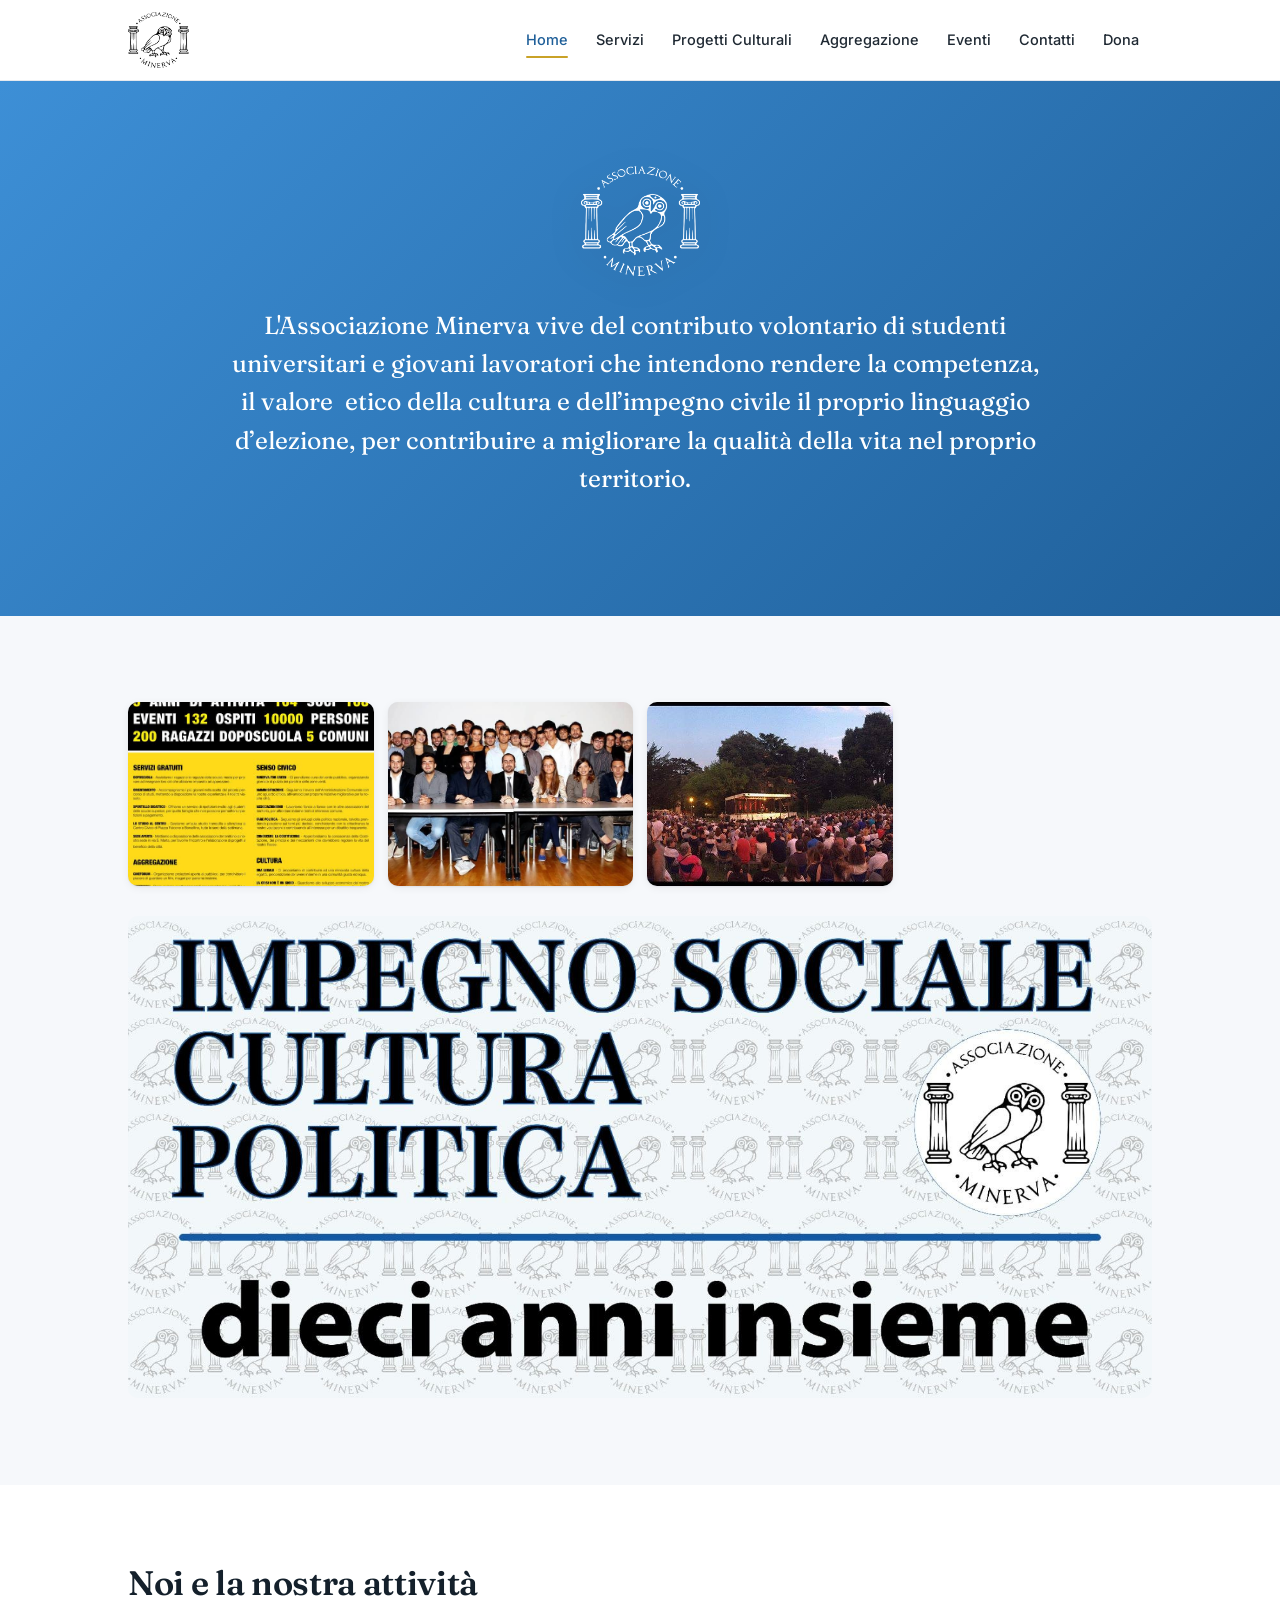
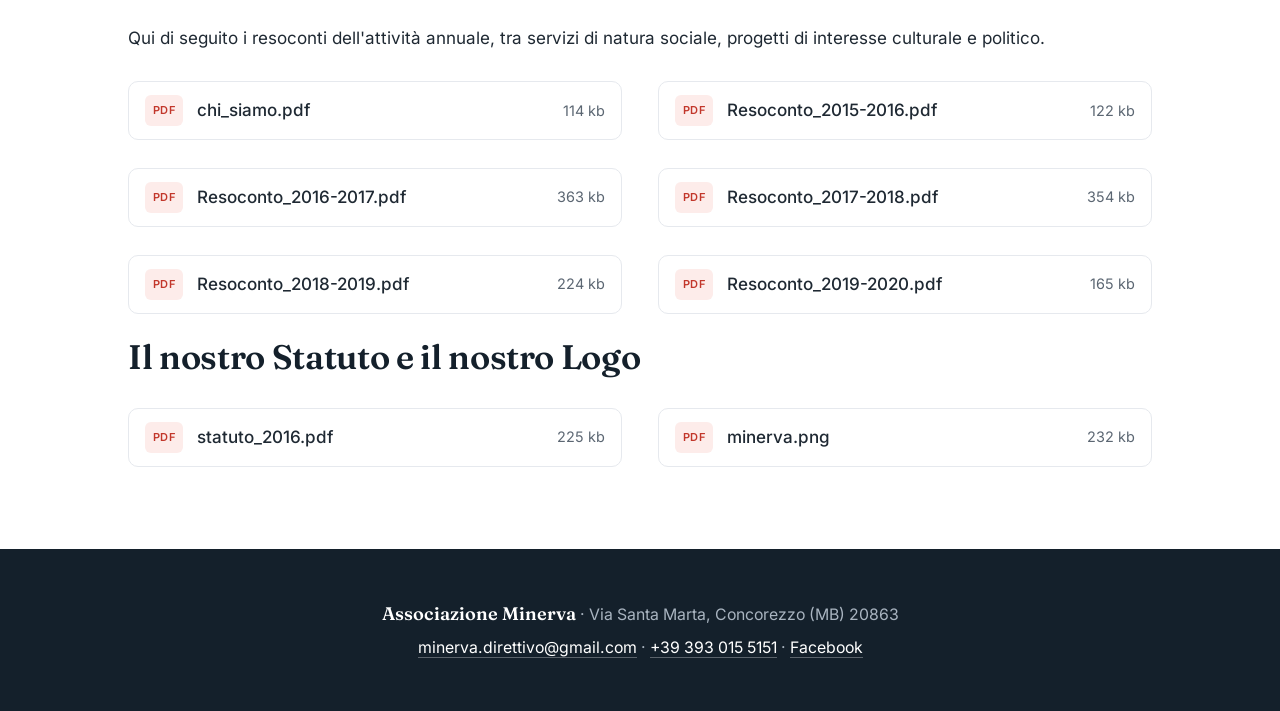
<file: index.html>
<!DOCTYPE html>
<html lang="it">
<head>
<meta charset="utf-8">
<meta name="viewport" content="width=device-width, initial-scale=1">
<title>Associazione Minerva - Home</title>
<meta name="description" content="Associazione Minerva di Concorezzo: servizi gratuiti, progetti culturali, eventi e aggregazione.">
<link rel="icon" href="assets/img/minerva.png">
<link rel="stylesheet" href="assets/style.css">
</head>
<body class="home">
<header class="site-header">
  <div class="container header-inner">
    <a class="logo" href="index.html"><img src="assets/img/minerva.png" alt="Associazione Minerva"></a>
    <button class="burger" aria-label="Apri il menu" onclick="document.body.classList.toggle('nav-open')"><span></span><span></span><span></span></button>
    <nav><ul><li><a href="index.html" class="active">Home</a></li><li><a href="servizi.html">Servizi</a></li><li><a href="progetti-culturali.html">Progetti Culturali</a></li><li><a href="aggregazione.html">Aggregazione</a></li><li><a href="eventi.html">Eventi</a></li><li><a href="contatti.html">Contatti</a></li><li><a href="dona.html">Dona</a></li></ul></nav>
  </div>
</header>
<main>
<section class="section dark banner" style="background:#50a1e0"><div class="container"><figure class="image" style="text-align:center"><a href="assets/img/minervabianco.png" class="gimg" data-caption=""><img src="assets/img/minervabianco.png" alt="Foto" loading="lazy" style="max-width:119px"></a></figure><div class="cols"><div class="col col-empty" style="flex:1.61"></div><div class="col" style="flex:95.75"><p style="text-align:center">L'Associazione Minerva vive del contributo volontario di studenti universitari e giovani lavoratori che intendono rendere la competenza, il valore  etico della cultura e dell’impegno civile il proprio linguaggio d’elezione, per contribuire a migliorare la qualità della vita nel proprio territorio.</p></div><div class="col col-empty" style="flex:2.64"></div></div></div></section>
<section class="section"><div class="container"><div class="gallery"><a href="assets/img/minervavetro.jpg" class="gimg" data-caption="Una locandina diffusa per il nostro quinto anno di attività."><img src="assets/img/minervavetro.jpg" alt="Una locandina diffusa per il nostro quinto anno di attività." loading="lazy"></a><a href="assets/img/22449588-854975011331695-2634175052447425753-n.jpg" class="gimg" data-caption="I soci fondatori. Era il 2013. Molti tra loro sono ancora soci, qualcuno ha preso strade diverse. Molti altri giovani si sono uniti al gruppo. Eppure è sempre bello ricordare da dove si è partiti."><img src="assets/img/22449588-854975011331695-2634175052447425753-n.jpg" alt="I soci fondatori. Era il 2013. Molti tra loro sono ancora soci, qualcuno ha preso strade diverse. Molti altri giovani si sono uniti al gruppo. Eppure è sempre bello ricordare da dove si è partiti." loading="lazy"></a><a href="assets/img/13726561-622487887913743-5561558943940911714-n.jpg" class="gimg" data-caption="In migliaia ad una delle serate promosse dall&#x27;Associazione, per parlare di Costituzione. Coinvolgere i cittadini è il primo passo per costruire una comunità più coesa e solidale. "><img src="assets/img/13726561-622487887913743-5561558943940911714-n.jpg" alt="In migliaia ad una delle serate promosse dall&#x27;Associazione, per parlare di Costituzione. Coinvolgere i cittadini è il primo passo per costruire una comunità più coesa e solidale. " loading="lazy"></a></div><figure class="image" style="text-align:left"><a href="assets/img/dieci.jpeg" class="gimg" data-caption=""><img src="assets/img/dieci.jpeg" alt="Foto" loading="lazy"></a></figure></div></section><section class="section"><div class="container"><h2 style="text-align:left">Noi e la nostra attività</h2><p>Qui di seguito i resoconti dell'attività annuale, tra servizi di natura sociale, progetti di interesse culturale e politico.</p><div class="cols"><div class="col" style="flex:50.00"><a class="file" href="assets/docs/chi_siamo.pdf" target="_blank" rel="noopener"><span class="ico">PDF</span><span class="fname">chi_siamo.pdf</span><span class="size">114 kb</span></a></div><div class="col" style="flex:50.00"><a class="file" href="assets/docs/ass.ne_minerva_-_resoconto_2015-2016.pdf" target="_blank" rel="noopener"><span class="ico">PDF</span><span class="fname">Resoconto_2015-2016.pdf</span><span class="size">122 kb</span></a></div></div><div class="cols"><div class="col" style="flex:50.00"><a class="file" href="assets/docs/ass.ne_minerva_-_resoconto_2016-2017.pdf" target="_blank" rel="noopener"><span class="ico">PDF</span><span class="fname">Resoconto_2016-2017.pdf</span><span class="size">363 kb</span></a></div><div class="col" style="flex:50.00"><a class="file" href="assets/docs/ass.ne_minerva_-_resoconto_2017-2018.pdf" target="_blank" rel="noopener"><span class="ico">PDF</span><span class="fname">Resoconto_2017-2018.pdf</span><span class="size">354 kb</span></a></div></div><div class="cols"><div class="col" style="flex:50.00"><a class="file" href="assets/docs/resoconto_minerva_2018-2019.pdf" target="_blank" rel="noopener"><span class="ico">PDF</span><span class="fname">Resoconto_2018-2019.pdf</span><span class="size">224 kb</span></a></div><div class="col" style="flex:50.00"><a class="file" href="assets/docs/resoconto_minerva_2019-2020.pdf" target="_blank" rel="noopener"><span class="ico">PDF</span><span class="fname">Resoconto_2019-2020.pdf</span><span class="size">165 kb</span></a></div></div><h2>Il nostro Statuto e il nostro Logo</h2><div class="cols"><div class="col" style="flex:50.00"><a class="file" href="assets/docs/statuto_2016.pdf" target="_blank" rel="noopener"><span class="ico">PDF</span><span class="fname">statuto_2016.pdf</span><span class="size">225 kb</span></a></div><div class="col" style="flex:50.00"><a class="file" href="assets/docs/minerva.png" target="_blank" rel="noopener"><span class="ico">PDF</span><span class="fname">minerva.png</span><span class="size">232 kb</span></a></div></div></div></section>
</main>
<footer class="site-footer">
  <div class="container">
    <p><strong>Associazione Minerva</strong> · Via Santa Marta, Concorezzo (MB) 20863</p>
    <p><a href="mailto:minerva.direttivo@gmail.com">minerva.direttivo@gmail.com</a> · <a href="tel:+393930155151">+39 393 015 5151</a> · <a href="https://www.facebook.com/MinervaAssociazione" target="_blank" rel="noopener">Facebook</a></p>
  </div>
</footer>
<div class="lightbox" hidden><button class="lb-close" aria-label="Chiudi">&times;</button><button class="lb-prev" aria-label="Precedente">&#8249;</button><figure><img alt=""><figcaption></figcaption></figure><button class="lb-next" aria-label="Successiva">&#8250;</button></div>
<script src="assets/site.js"></script>
</body>
</html>
</file>
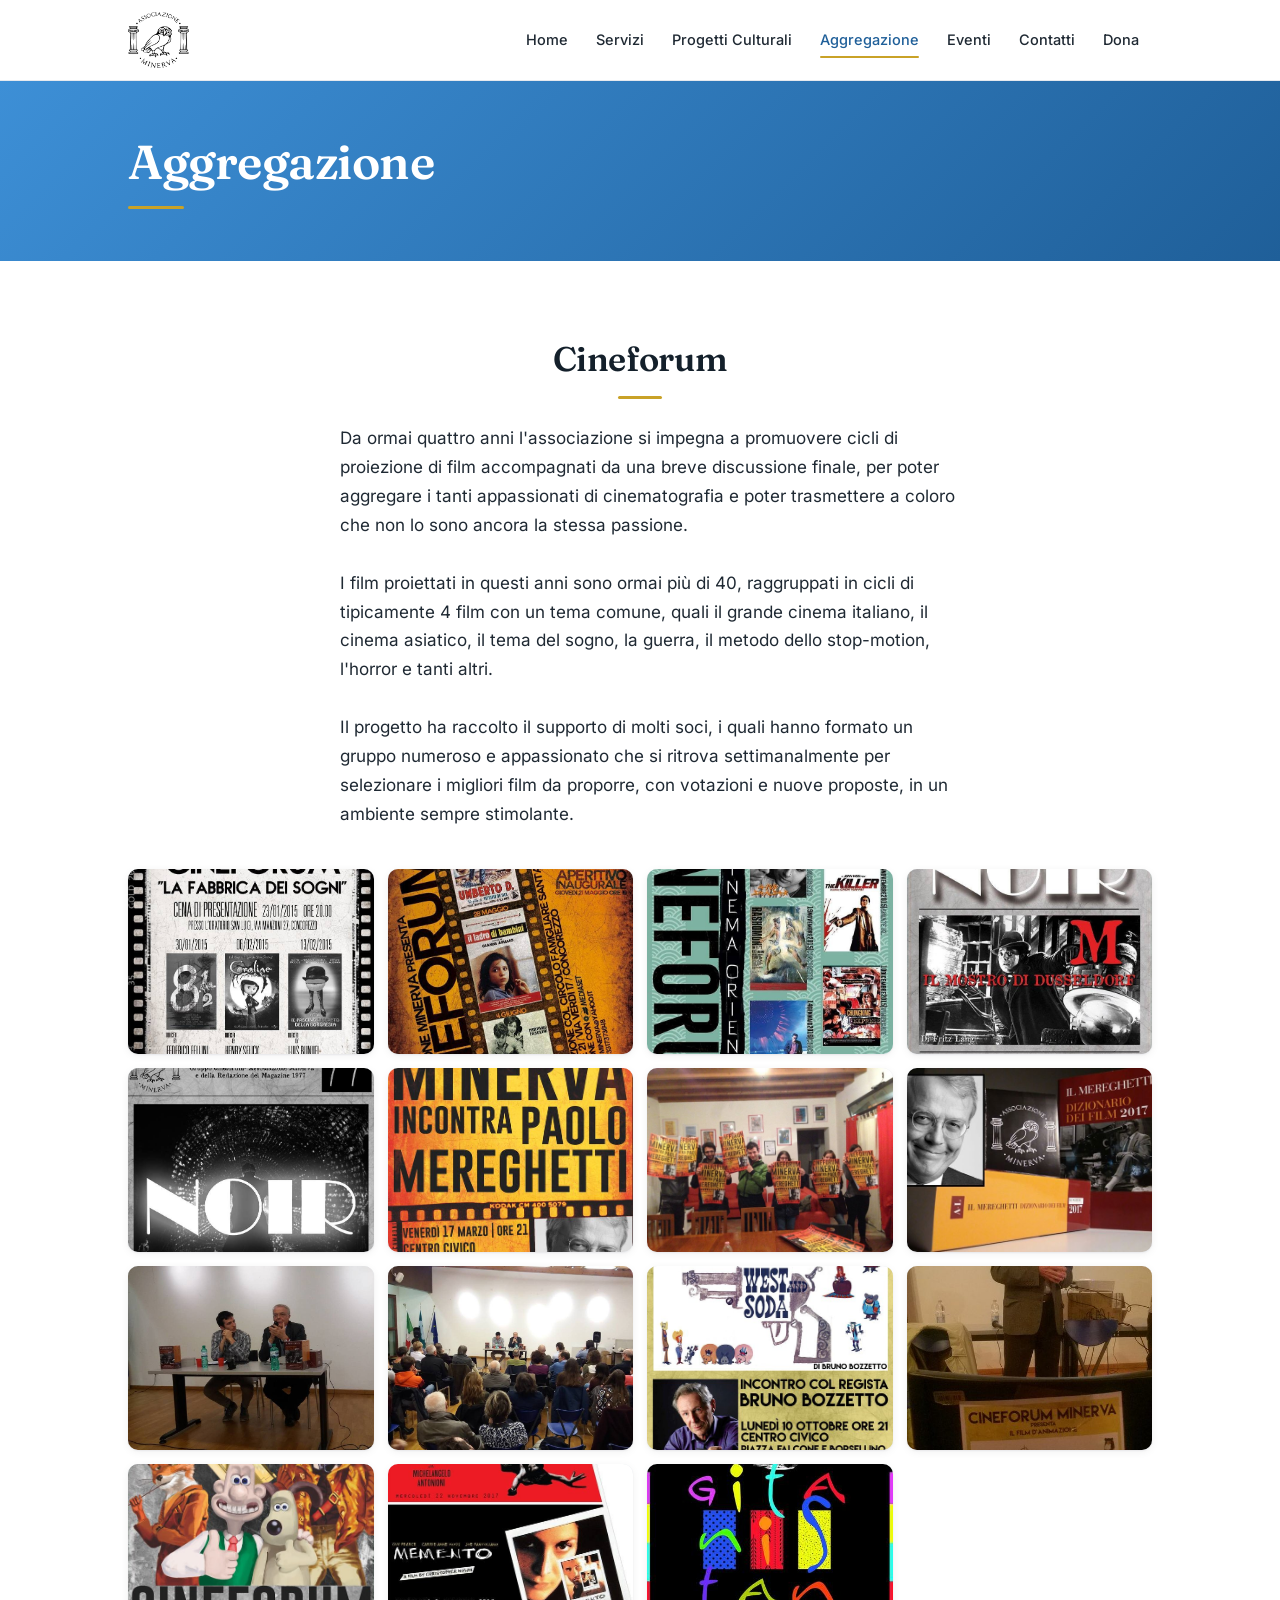
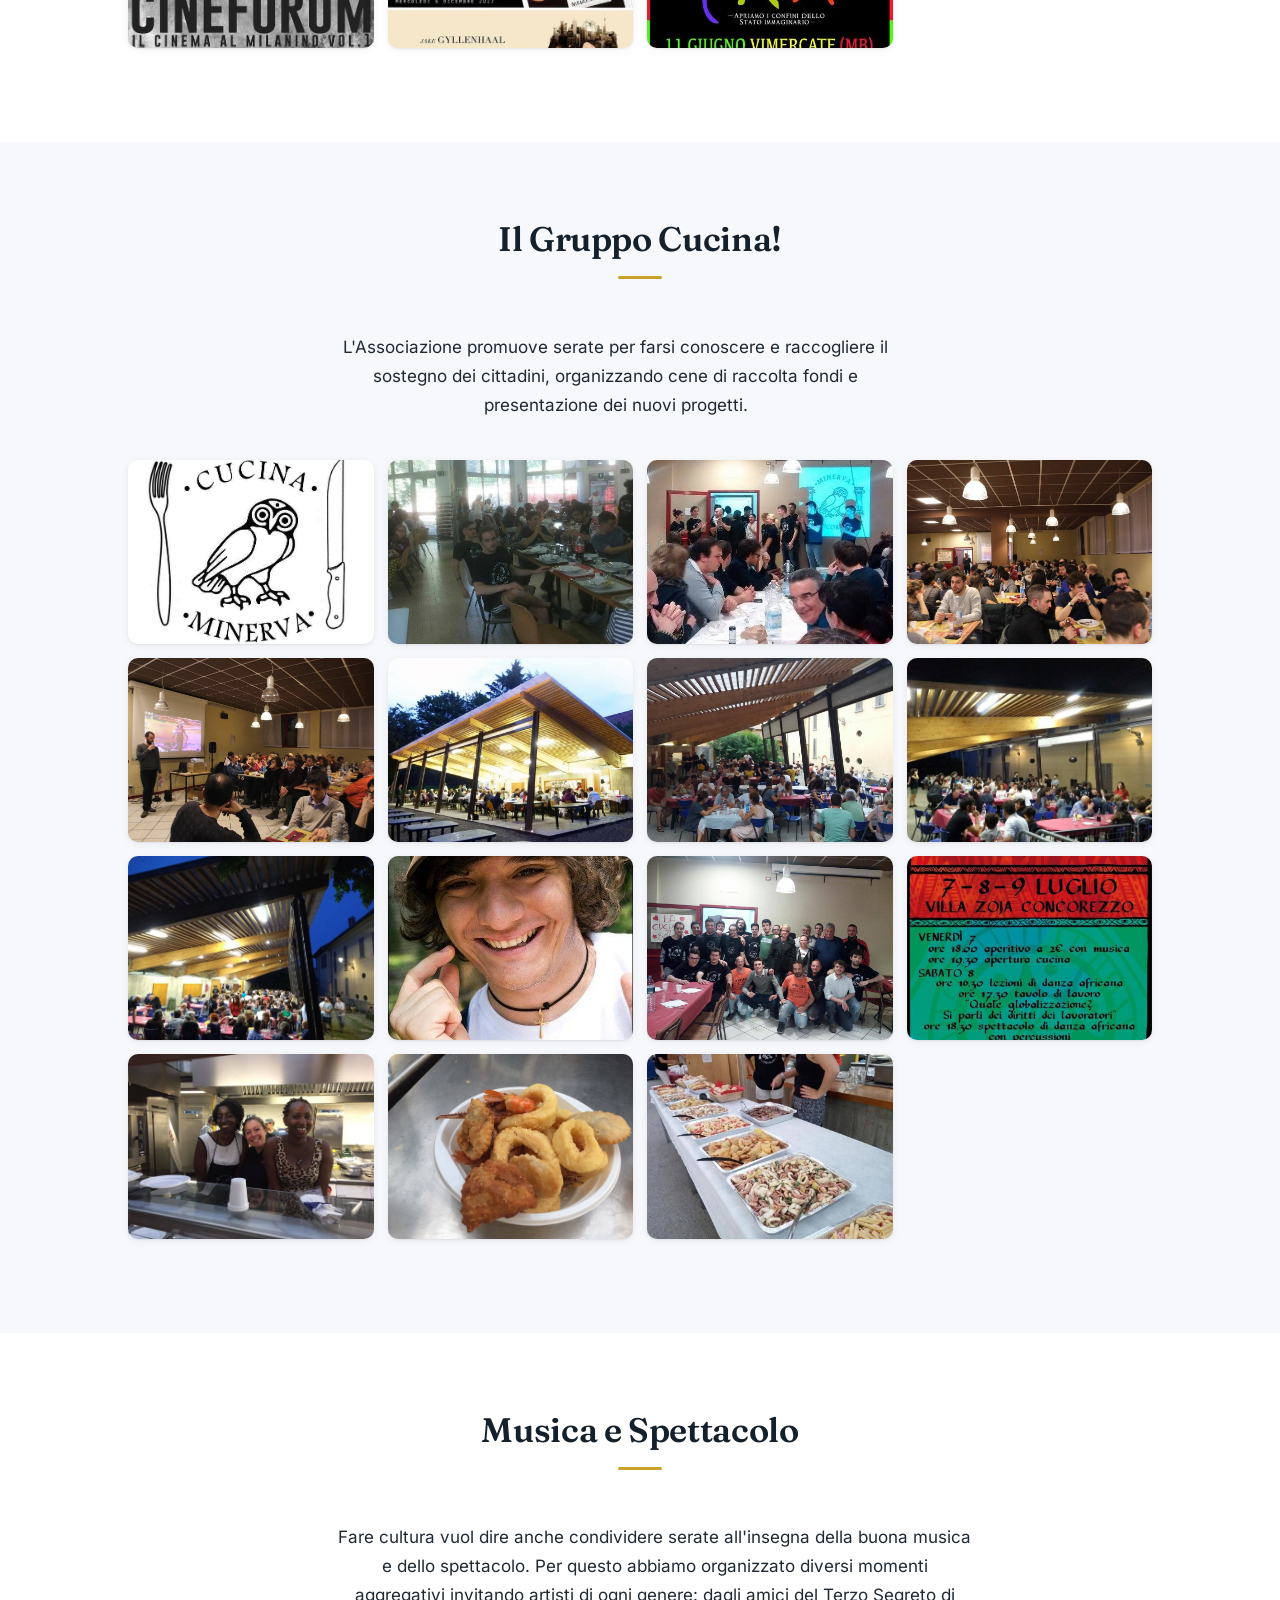
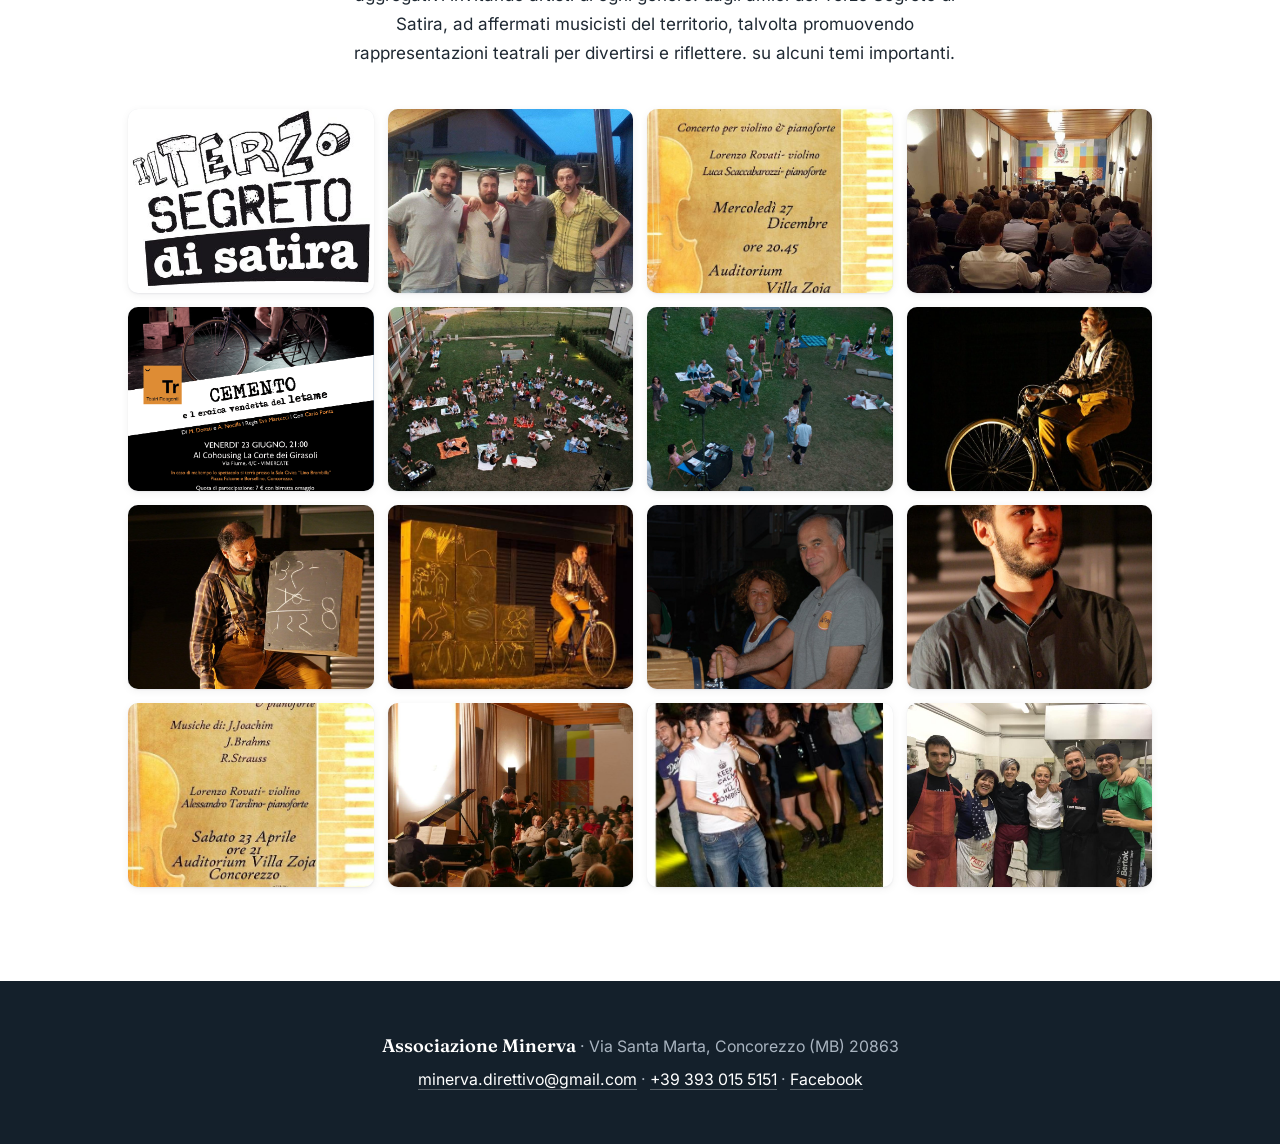
<file: aggregazione.html>
<!DOCTYPE html>
<html lang="it">
<head>
<meta charset="utf-8">
<meta name="viewport" content="width=device-width, initial-scale=1">
<title>Aggregazione - Associazione Minerva</title>
<meta name="description" content="Associazione Minerva di Concorezzo: servizi gratuiti, progetti culturali, eventi e aggregazione.">
<link rel="icon" href="assets/img/minerva.png">
<link rel="stylesheet" href="assets/style.css">
</head>
<body class="inner">
<header class="site-header">
  <div class="container header-inner">
    <a class="logo" href="index.html"><img src="assets/img/minerva.png" alt="Associazione Minerva"></a>
    <button class="burger" aria-label="Apri il menu" onclick="document.body.classList.toggle('nav-open')"><span></span><span></span><span></span></button>
    <nav><ul><li><a href="index.html">Home</a></li><li><a href="servizi.html">Servizi</a></li><li><a href="progetti-culturali.html">Progetti Culturali</a></li><li><a href="aggregazione.html" class="active">Aggregazione</a></li><li><a href="eventi.html">Eventi</a></li><li><a href="contatti.html">Contatti</a></li><li><a href="dona.html">Dona</a></li></ul></nav>
  </div>
</header>
<main>
<div class="page-title"><div class="container"><h1>Aggregazione</h1></div></div>
<section class="section"><div class="container"><h2 style="text-align:center">Cineforum</h2><div class="cols"><div class="col col-empty" style="flex:18.47"></div><div class="col" style="flex:66.49"><p style="text-align:left">Da ormai quattro anni l'associazione si impegna a promuovere cicli di proiezione di film accompagnati da una breve discussione finale, per poter aggregare i tanti appassionati di cinematografia e poter trasmettere a coloro che non lo sono ancora la stessa passione.<br><br>I film proiettati in questi anni sono ormai più di 40, raggruppati in cicli di tipicamente 4 film con un tema comune, quali il grande cinema italiano, il cinema asiatico, il tema del sogno, la guerra, il metodo dello stop-motion, l'horror e tanti altri.<br><br>Il progetto ha raccolto il supporto di molti soci, i quali hanno formato un gruppo numeroso e appassionato che si ritrova settimanalmente per selezionare i migliori film da proporre, con votazioni e nuove proposte, in un ambiente sempre stimolante.</p></div><div class="col col-empty" style="flex:15.04"></div></div><div class="gallery"><a href="assets/img/cine1_1.jpg" class="gimg" data-caption="La prima locandina dl cineforum targato Minerva. &quot;La fabbrica dei sogni&quot;."><img src="assets/img/cine1_1.jpg" alt="La prima locandina dl cineforum targato Minerva. &quot;La fabbrica dei sogni&quot;." loading="lazy"></a><a href="assets/img/cine2_1.jpg" class="gimg" data-caption="Il grande cinema Italiano non poteva di certo mancare."><img src="assets/img/cine2_1.jpg" alt="Il grande cinema Italiano non poteva di certo mancare." loading="lazy"></a><a href="assets/img/cine3_1.jpg" class="gimg" data-caption="E voi, conoscete questi celebri film del cinema orientale?
"><img src="assets/img/cine3_1.jpg" alt="E voi, conoscete questi celebri film del cinema orientale?
" loading="lazy"></a><a href="assets/img/10330493-570509099778289-3753386144625457381-n-570509099778289_1.jpg" class="gimg" data-caption="Tra i film più visti dai nostri soci!"><img src="assets/img/10330493-570509099778289-3753386144625457381-n-570509099778289_1.jpg" alt="Tra i film più visti dai nostri soci!" loading="lazy"></a><a href="assets/img/cine4_1.jpg" class="gimg" data-caption="Una bella collaborazione con la rivista 77, per conoscere meglio il cinema Noir."><img src="assets/img/cine4_1.jpg" alt="Una bella collaborazione con la rivista 77, per conoscere meglio il cinema Noir." loading="lazy"></a><a href="assets/img/mereghetti-a1-1.jpg" class="gimg" data-caption="Ebbene si, abbiamo invitato anche lui."><img src="assets/img/mereghetti-a1-1.jpg" alt="Ebbene si, abbiamo invitato anche lui." loading="lazy"></a><a href="assets/img/17211895-746320468863817-266509256936628444-o-746320468863817_1.jpg" class="gimg" data-caption=""><img src="assets/img/17211895-746320468863817-266509256936628444-o-746320468863817_1.jpg" alt="" loading="lazy"></a><a href="assets/img/cineforum_1.jpg" class="gimg" data-caption="Il celebre Dizionario del Mereghetti, tra i libri più consultati della nostra sede."><img src="assets/img/cineforum_1.jpg" alt="Il celebre Dizionario del Mereghetti, tra i libri più consultati della nostra sede." loading="lazy"></a><a href="assets/img/17390397-749323625230168-5792222237418852359-o_1.jpg" class="gimg" data-caption="Leonardo e il suo maestro: Mereghetti."><img src="assets/img/17390397-749323625230168-5792222237418852359-o_1.jpg" alt="Leonardo e il suo maestro: Mereghetti." loading="lazy"></a><a href="assets/img/17358563-749323955230135-7092627534444312211-o_1.jpg" class="gimg" data-caption=""><img src="assets/img/17358563-749323955230135-7092627534444312211-o_1.jpg" alt="" loading="lazy"></a><a href="assets/img/west-and-soda-a2.jpg" class="gimg" data-caption="Tra i nostri ospiti anche il celebre Bruno Bozzetto!"><img src="assets/img/west-and-soda-a2.jpg" alt="Tra i nostri ospiti anche il celebre Bruno Bozzetto!" loading="lazy"></a><a href="assets/img/bozzetto.jpg" class="gimg" data-caption=""><img src="assets/img/bozzetto.jpg" alt="" loading="lazy"></a><a href="assets/img/cineforum-animazione.jpg" class="gimg" data-caption=""><img src="assets/img/cineforum-animazione.jpg" alt="" loading="lazy"></a><a href="assets/img/23800332-872540939575102-4876138722654779640-o-872540939575102_1.jpg" class="gimg" data-caption="Il finale aperto non piace a tutti. A noi si!"><img src="assets/img/23800332-872540939575102-4876138722654779640-o-872540939575102_1.jpg" alt="Il finale aperto non piace a tutti. A noi si!" loading="lazy"></a><a href="assets/img/gitanistan2.jpg" class="gimg" data-caption=""><img src="assets/img/gitanistan2.jpg" alt="" loading="lazy"></a></div></div></section><section class="section"><div class="container"><h2 style="text-align:center">Il Gruppo Cucina!</h2><div class="spacer" style="height:20px"></div><div class="cols"><div class="col col-empty" style="flex:18.72"></div><div class="col" style="flex:57.43"><p style="text-align:center">L'Associazione promuove serate per farsi conoscere e raccogliere il sostegno dei cittadini, organizzando cene di raccolta fondi e presentazione dei nuovi progetti.</p></div><div class="col col-empty" style="flex:23.84"></div></div><div class="gallery"><a href="assets/img/cuc1.jpg" class="gimg" data-caption="Il logo del Gruppo Cucina."><img src="assets/img/cuc1.jpg" alt="Il logo del Gruppo Cucina." loading="lazy"></a><a href="assets/img/cuc2.jpg" class="gimg" data-caption="A pranzo con i giovani studenti delle nostre scuole medie!"><img src="assets/img/cuc2.jpg" alt="A pranzo con i giovani studenti delle nostre scuole medie!" loading="lazy"></a><a href="assets/img/cuc3.jpg" class="gimg" data-caption="Cena di raccolta fondi all&#x27;Oratorio S. Luigi di Concorezzo."><img src="assets/img/cuc3.jpg" alt="Cena di raccolta fondi all&#x27;Oratorio S. Luigi di Concorezzo." loading="lazy"></a><a href="assets/img/cuc4.jpg" class="gimg" data-caption="Alla cena di presentazione della seconda edizione di &quot;Ora Legale&quot;."><img src="assets/img/cuc4.jpg" alt="Alla cena di presentazione della seconda edizione di &quot;Ora Legale&quot;." loading="lazy"></a><a href="assets/img/cuc5.jpg" class="gimg" data-caption=""><img src="assets/img/cuc5.jpg" alt="" loading="lazy"></a><a href="assets/img/cuc6.jpg" class="gimg" data-caption=""><img src="assets/img/cuc6.jpg" alt="" loading="lazy"></a><a href="assets/img/cuc7.jpg" class="gimg" data-caption="Pranzo in Villa Zoia, per ringraziare i nostri sostenitori."><img src="assets/img/cuc7.jpg" alt="Pranzo in Villa Zoia, per ringraziare i nostri sostenitori." loading="lazy"></a><a href="assets/img/cuc8.jpg" class="gimg" data-caption="Cena di raccolta fondi in Villa Zoia, con tanti amici di Concorezzo e non solo."><img src="assets/img/cuc8.jpg" alt="Cena di raccolta fondi in Villa Zoia, con tanti amici di Concorezzo e non solo." loading="lazy"></a><a href="assets/img/cuc9.jpg" class="gimg" data-caption=""><img src="assets/img/cuc9.jpg" alt="" loading="lazy"></a><a href="assets/img/cuc10.jpg" class="gimg" data-caption="Luca: il nostro primo chef!"><img src="assets/img/cuc10.jpg" alt="Luca: il nostro primo chef!" loading="lazy"></a><a href="assets/img/cuc11.jpg" class="gimg" data-caption="Alla cena di raccolta fondi a sostegno dei lavoratori della K-Flex"><img src="assets/img/cuc11.jpg" alt="Alla cena di raccolta fondi a sostegno dei lavoratori della K-Flex" loading="lazy"></a><a href="assets/img/cuc12.jpg" class="gimg" data-caption=""><img src="assets/img/cuc12.jpg" alt="" loading="lazy"></a><a href="assets/img/cuc13.jpg" class="gimg" data-caption=""><img src="assets/img/cuc13.jpg" alt="" loading="lazy"></a><a href="assets/img/cuc14.jpg" class="gimg" data-caption=""><img src="assets/img/cuc14.jpg" alt="" loading="lazy"></a><a href="assets/img/cuc15.jpg" class="gimg" data-caption=""><img src="assets/img/cuc15.jpg" alt="" loading="lazy"></a></div></div></section><section class="section"><div class="container"><a id="musicaespettacolo"></a><h2 style="text-align:center">Musica e Spettacolo</h2><div class="spacer" style="height:20px"></div><div class="cols"><div class="col col-empty" style="flex:18.30"></div><div class="col" style="flex:66.50"><p style="text-align:center">Fare cultura vuol dire anche condividere serate all'insegna della buona musica e dello spettacolo. Per questo abbiamo organizzato diversi momenti aggregativi invitando artisti di ogni genere: dagli amici del Terzo Segreto di Satira, ad affermati musicisti del territorio, talvolta promuovendo rappresentazioni teatrali per divertirsi e riflettere. su alcuni temi importanti.</p></div><div class="col col-empty" style="flex:15.20"></div></div><div class="gallery"><a href="assets/img/terzo-segreto-di-satira.jpg" class="gimg" data-caption="Nell&#x27;estate del 2015 abbiamo organizzato uno spettacolo nel parco di villa Zoia con &quot;Il Terzo Segreto di Satira&quot;."><img src="assets/img/terzo-segreto-di-satira.jpg" alt="Nell&#x27;estate del 2015 abbiamo organizzato uno spettacolo nel parco di villa Zoia con &quot;Il Terzo Segreto di Satira&quot;." loading="lazy"></a><a href="assets/img/mus1.jpg" class="gimg" data-caption="Davide insieme ai suoi eroi: i mitici del Terzo Segreto di Satira."><img src="assets/img/mus1.jpg" alt="Davide insieme ai suoi eroi: i mitici del Terzo Segreto di Satira." loading="lazy"></a><a href="assets/img/mus2.jpg" class="gimg" data-caption=""><img src="assets/img/mus2.jpg" alt="" loading="lazy"></a><a href="assets/img/mus3.jpg" class="gimg" data-caption="Alla prima edizione di &quot;Associazioni in Concerto&quot;."><img src="assets/img/mus3.jpg" alt="Alla prima edizione di &quot;Associazioni in Concerto&quot;." loading="lazy"></a><a href="assets/img/mus4.png" class="gimg" data-caption=""><img src="assets/img/mus4.png" alt="" loading="lazy"></a><a href="assets/img/mus5.jpg" class="gimg" data-caption="Tutto pronto per lo spettacolo &quot;Cemento&quot;, alla Corte dei Girasoli."><img src="assets/img/mus5.jpg" alt="Tutto pronto per lo spettacolo &quot;Cemento&quot;, alla Corte dei Girasoli." loading="lazy"></a><a href="assets/img/mus8.jpg" class="gimg" data-caption=""><img src="assets/img/mus8.jpg" alt="" loading="lazy"></a><a href="assets/img/mus6.jpg" class="gimg" data-caption=""><img src="assets/img/mus6.jpg" alt="" loading="lazy"></a><a href="assets/img/mus7.jpg" class="gimg" data-caption=""><img src="assets/img/mus7.jpg" alt="" loading="lazy"></a><a href="assets/img/mus9.jpg" class="gimg" data-caption=""><img src="assets/img/mus9.jpg" alt="" loading="lazy"></a><a href="assets/img/mus13.jpg" class="gimg" data-caption=""><img src="assets/img/mus13.jpg" alt="" loading="lazy"></a><a href="assets/img/mus14.jpg" class="gimg" data-caption="Francesco guarda con soddisfazione ai tanti presenti allo spettacolo."><img src="assets/img/mus14.jpg" alt="Francesco guarda con soddisfazione ai tanti presenti allo spettacolo." loading="lazy"></a><a href="assets/img/mus11.jpg" class="gimg" data-caption=""><img src="assets/img/mus11.jpg" alt="" loading="lazy"></a><a href="assets/img/mus12.jpg" class="gimg" data-caption="Alla seconda edizione di &quot;Associazioni in concerto&quot;."><img src="assets/img/mus12.jpg" alt="Alla seconda edizione di &quot;Associazioni in concerto&quot;." loading="lazy"></a><a href="assets/img/995705-191732507655952-933518671-n.jpg" class="gimg" data-caption="Alcune serate di musica finiscono così."><img src="assets/img/995705-191732507655952-933518671-n.jpg" alt="Alcune serate di musica finiscono così." loading="lazy"></a><a href="assets/img/43426739-1600414740260009-371142288849502208-n.jpg" class="gimg" data-caption="Leonardo si intrufola nella cucina degli amici di Gaspaccio!"><img src="assets/img/43426739-1600414740260009-371142288849502208-n.jpg" alt="Leonardo si intrufola nella cucina degli amici di Gaspaccio!" loading="lazy"></a></div></div></section>
</main>
<footer class="site-footer">
  <div class="container">
    <p><strong>Associazione Minerva</strong> · Via Santa Marta, Concorezzo (MB) 20863</p>
    <p><a href="mailto:minerva.direttivo@gmail.com">minerva.direttivo@gmail.com</a> · <a href="tel:+393930155151">+39 393 015 5151</a> · <a href="https://www.facebook.com/MinervaAssociazione" target="_blank" rel="noopener">Facebook</a></p>
  </div>
</footer>
<div class="lightbox" hidden><button class="lb-close" aria-label="Chiudi">&times;</button><button class="lb-prev" aria-label="Precedente">&#8249;</button><figure><img alt=""><figcaption></figcaption></figure><button class="lb-next" aria-label="Successiva">&#8250;</button></div>
<script src="assets/site.js"></script>
</body>
</html>
</file>
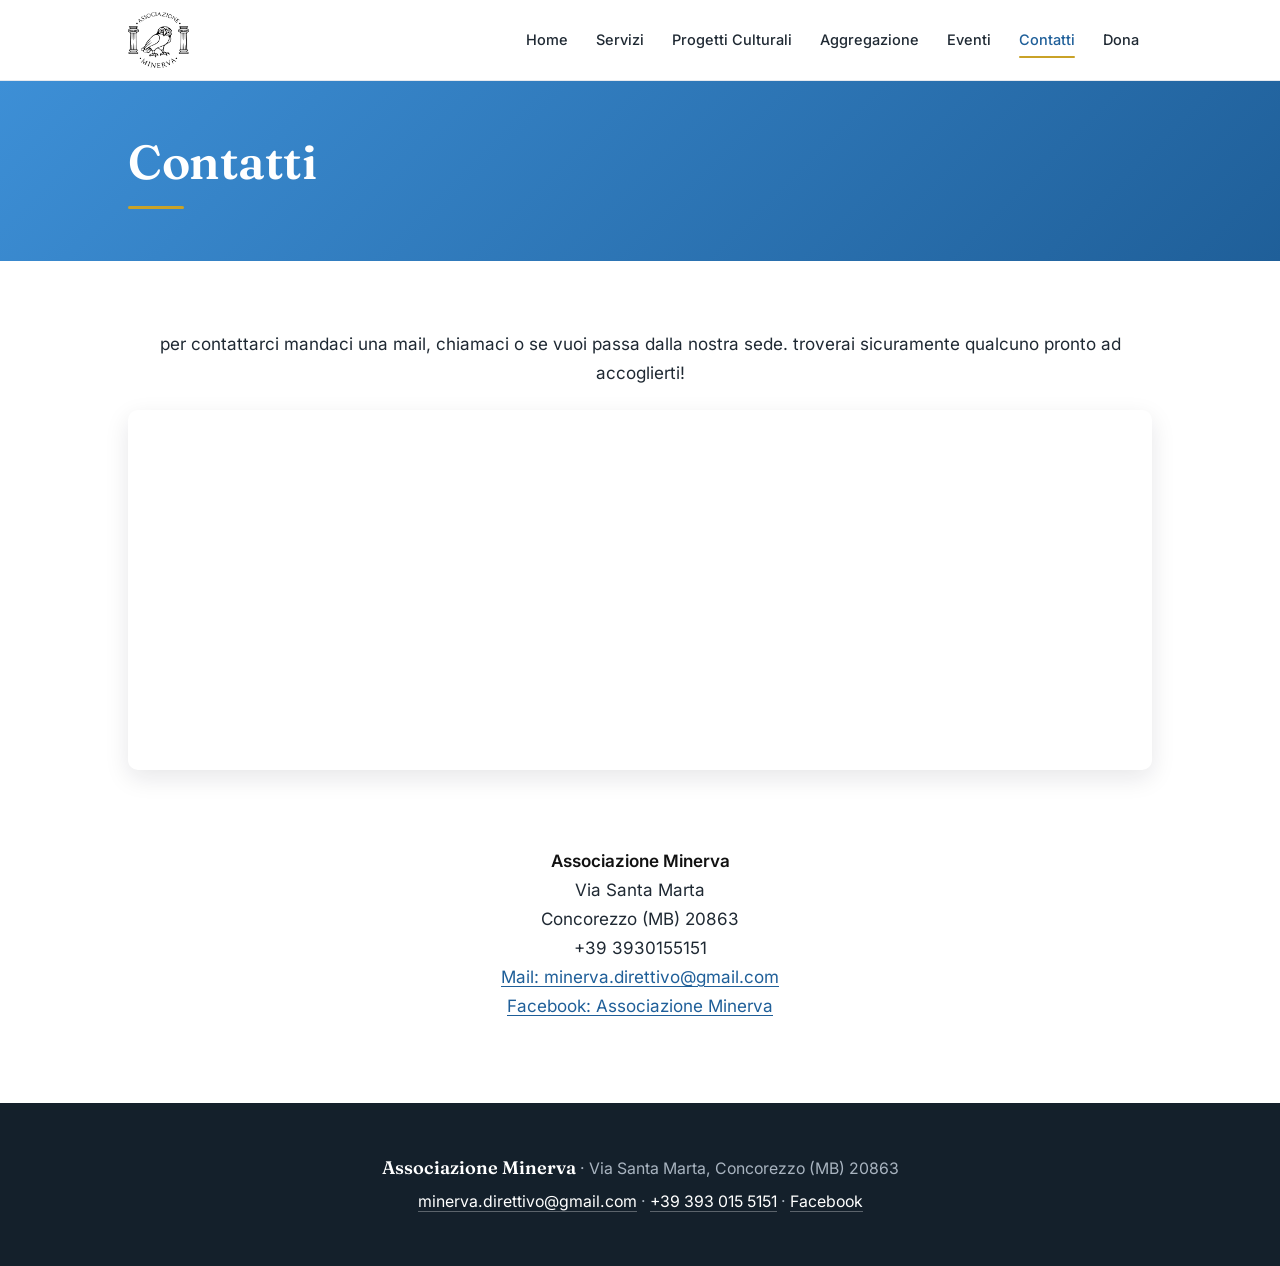
<file: contatti.html>
<!DOCTYPE html>
<html lang="it">
<head>
<meta charset="utf-8">
<meta name="viewport" content="width=device-width, initial-scale=1">
<title>Contatti - Associazione Minerva</title>
<meta name="description" content="Associazione Minerva di Concorezzo: servizi gratuiti, progetti culturali, eventi e aggregazione.">
<link rel="icon" href="assets/img/minerva.png">
<link rel="stylesheet" href="assets/style.css">
</head>
<body class="inner">
<header class="site-header">
  <div class="container header-inner">
    <a class="logo" href="index.html"><img src="assets/img/minerva.png" alt="Associazione Minerva"></a>
    <button class="burger" aria-label="Apri il menu" onclick="document.body.classList.toggle('nav-open')"><span></span><span></span><span></span></button>
    <nav><ul><li><a href="index.html">Home</a></li><li><a href="servizi.html">Servizi</a></li><li><a href="progetti-culturali.html">Progetti Culturali</a></li><li><a href="aggregazione.html">Aggregazione</a></li><li><a href="eventi.html">Eventi</a></li><li><a href="contatti.html" class="active">Contatti</a></li><li><a href="dona.html">Dona</a></li></ul></nav>
  </div>
</header>
<main>
<div class="page-title"><div class="container"><h1>Contatti</h1></div></div>
<section class="section"><div class="container"><p style="text-align:center">per contattarci mandaci una mail, chiamaci o se vuoi passa dalla nostra sede. troverai sicuramente qualcuno pronto ad accoglierti!</p><div class="map"><iframe src="https://maps.google.com/maps?q=45.5900495,9.335294100000056&z=16&output=embed" title="Mappa della sede" loading="lazy"></iframe></div><div class="spacer" style="height:50px"></div><p style="text-align:center"><strong>Associazione Minerva</strong><br>Via Santa Marta<br>Concorezzo (MB) 20863<br>+39 3930155151<br><a href="mailto:minerva.direttivo@gmail.com">Mail: minerva.direttivo@gmail.com</a><br><a href="https://www.facebook.com/MinervaAssociazione/" target="_blank" rel="noopener">Facebook: Associazione Minerva</a></p></div></section>
</main>
<footer class="site-footer">
  <div class="container">
    <p><strong>Associazione Minerva</strong> · Via Santa Marta, Concorezzo (MB) 20863</p>
    <p><a href="mailto:minerva.direttivo@gmail.com">minerva.direttivo@gmail.com</a> · <a href="tel:+393930155151">+39 393 015 5151</a> · <a href="https://www.facebook.com/MinervaAssociazione" target="_blank" rel="noopener">Facebook</a></p>
  </div>
</footer>
<div class="lightbox" hidden><button class="lb-close" aria-label="Chiudi">&times;</button><button class="lb-prev" aria-label="Precedente">&#8249;</button><figure><img alt=""><figcaption></figcaption></figure><button class="lb-next" aria-label="Successiva">&#8250;</button></div>
<script src="assets/site.js"></script>
</body>
</html>
</file>
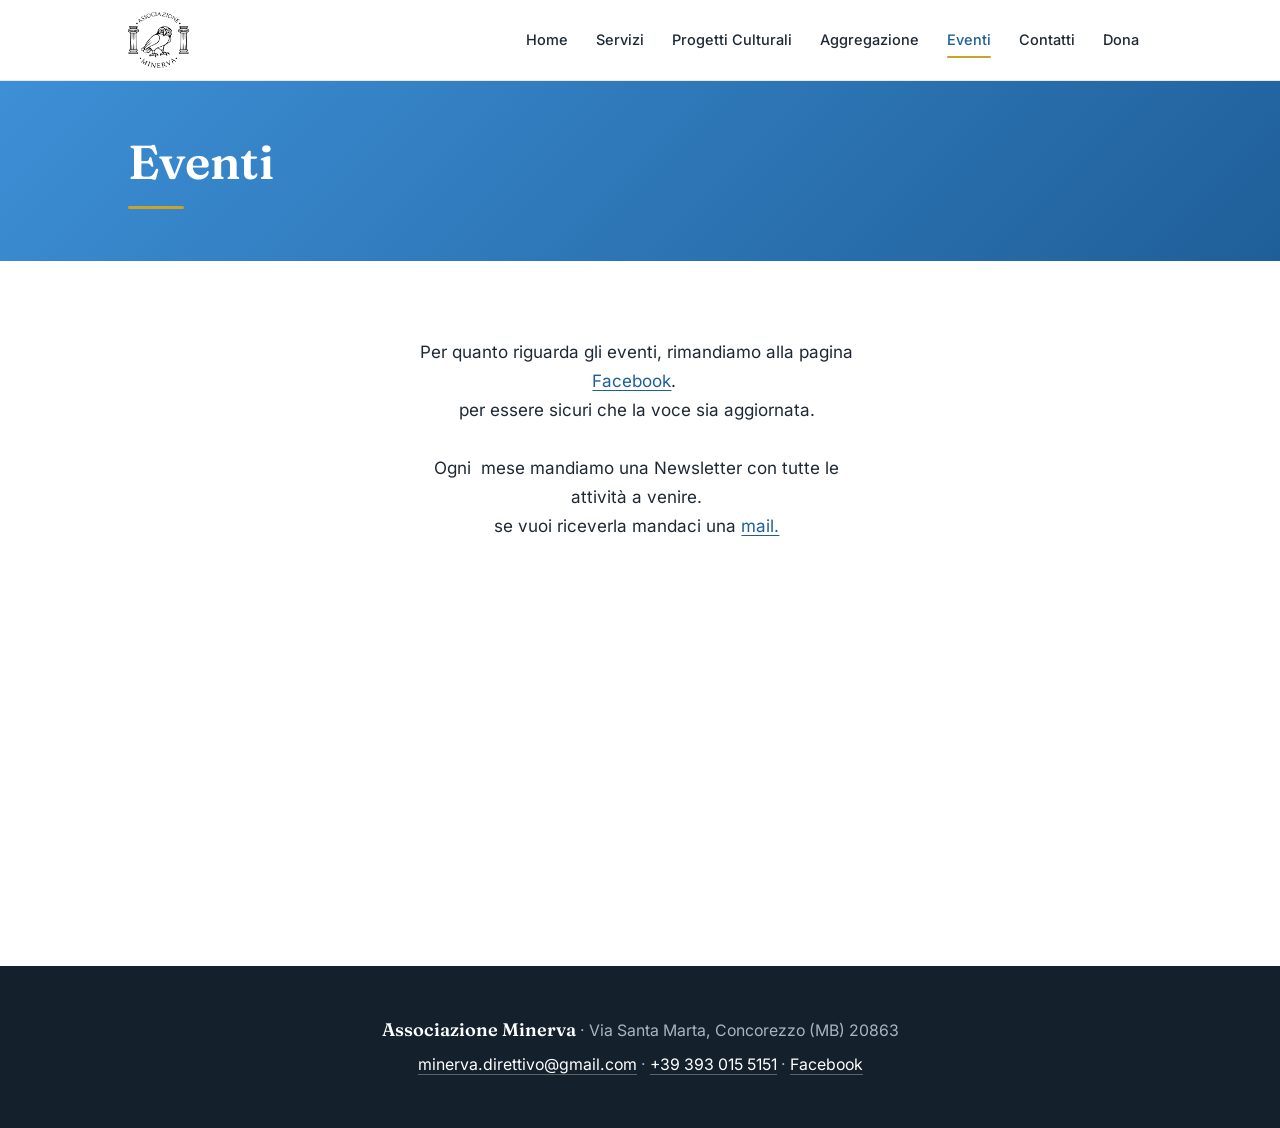
<file: eventi.html>
<!DOCTYPE html>
<html lang="it">
<head>
<meta charset="utf-8">
<meta name="viewport" content="width=device-width, initial-scale=1">
<title>Eventi - Associazione Minerva</title>
<meta name="description" content="Associazione Minerva di Concorezzo: servizi gratuiti, progetti culturali, eventi e aggregazione.">
<link rel="icon" href="assets/img/minerva.png">
<link rel="stylesheet" href="assets/style.css">
</head>
<body class="inner">
<header class="site-header">
  <div class="container header-inner">
    <a class="logo" href="index.html"><img src="assets/img/minerva.png" alt="Associazione Minerva"></a>
    <button class="burger" aria-label="Apri il menu" onclick="document.body.classList.toggle('nav-open')"><span></span><span></span><span></span></button>
    <nav><ul><li><a href="index.html">Home</a></li><li><a href="servizi.html">Servizi</a></li><li><a href="progetti-culturali.html">Progetti Culturali</a></li><li><a href="aggregazione.html">Aggregazione</a></li><li><a href="eventi.html" class="active">Eventi</a></li><li><a href="contatti.html">Contatti</a></li><li><a href="dona.html">Dona</a></li></ul></nav>
  </div>
</header>
<main>
<div class="page-title"><div class="container"><h1>Eventi</h1></div></div>
<section class="section"><div class="container"><div class="cols"><div class="col col-empty" style="flex:25.36"></div><div class="col" style="flex:48.64"><p style="text-align:center">Per quanto riguarda gli eventi, rimandiamo alla pagina <a href="https://www.facebook.com/pg/MinervaAssociazione/events/" target="_blank" rel="noopener">Facebook</a>. <br>per essere sicuri che la voce sia aggiornata.<br><br>Ogni  mese mandiamo una Newsletter con tutte le attività a venire.<br>se vuoi riceverla mandaci una <a href="mailto:minerva.direttivo@gmail.com">mail.</a></p><div class="custom"><iframe allow="encrypted-media" allowtransparency="true" frameborder="0" height="250" scrolling="no" src="https://www.facebook.com/plugins/page.php?href=https%3A%2F%2Fwww.facebook.com%2FMinervaAssociazione&amp;tabs=events&amp;width=650&amp;height=250&amp;small_header=false&amp;adapt_container_width=true&amp;hide_cover=false&amp;show_facepile=true&amp;appId" style="border:none;overflow:hidden;max-width:100%" width="650"></iframe></div><div class="spacer" style="height:50px"></div></div><div class="col col-empty" style="flex:26.00"></div></div></div></section>
</main>
<footer class="site-footer">
  <div class="container">
    <p><strong>Associazione Minerva</strong> · Via Santa Marta, Concorezzo (MB) 20863</p>
    <p><a href="mailto:minerva.direttivo@gmail.com">minerva.direttivo@gmail.com</a> · <a href="tel:+393930155151">+39 393 015 5151</a> · <a href="https://www.facebook.com/MinervaAssociazione" target="_blank" rel="noopener">Facebook</a></p>
  </div>
</footer>
<div class="lightbox" hidden><button class="lb-close" aria-label="Chiudi">&times;</button><button class="lb-prev" aria-label="Precedente">&#8249;</button><figure><img alt=""><figcaption></figcaption></figure><button class="lb-next" aria-label="Successiva">&#8250;</button></div>
<script src="assets/site.js"></script>
</body>
</html>
</file>
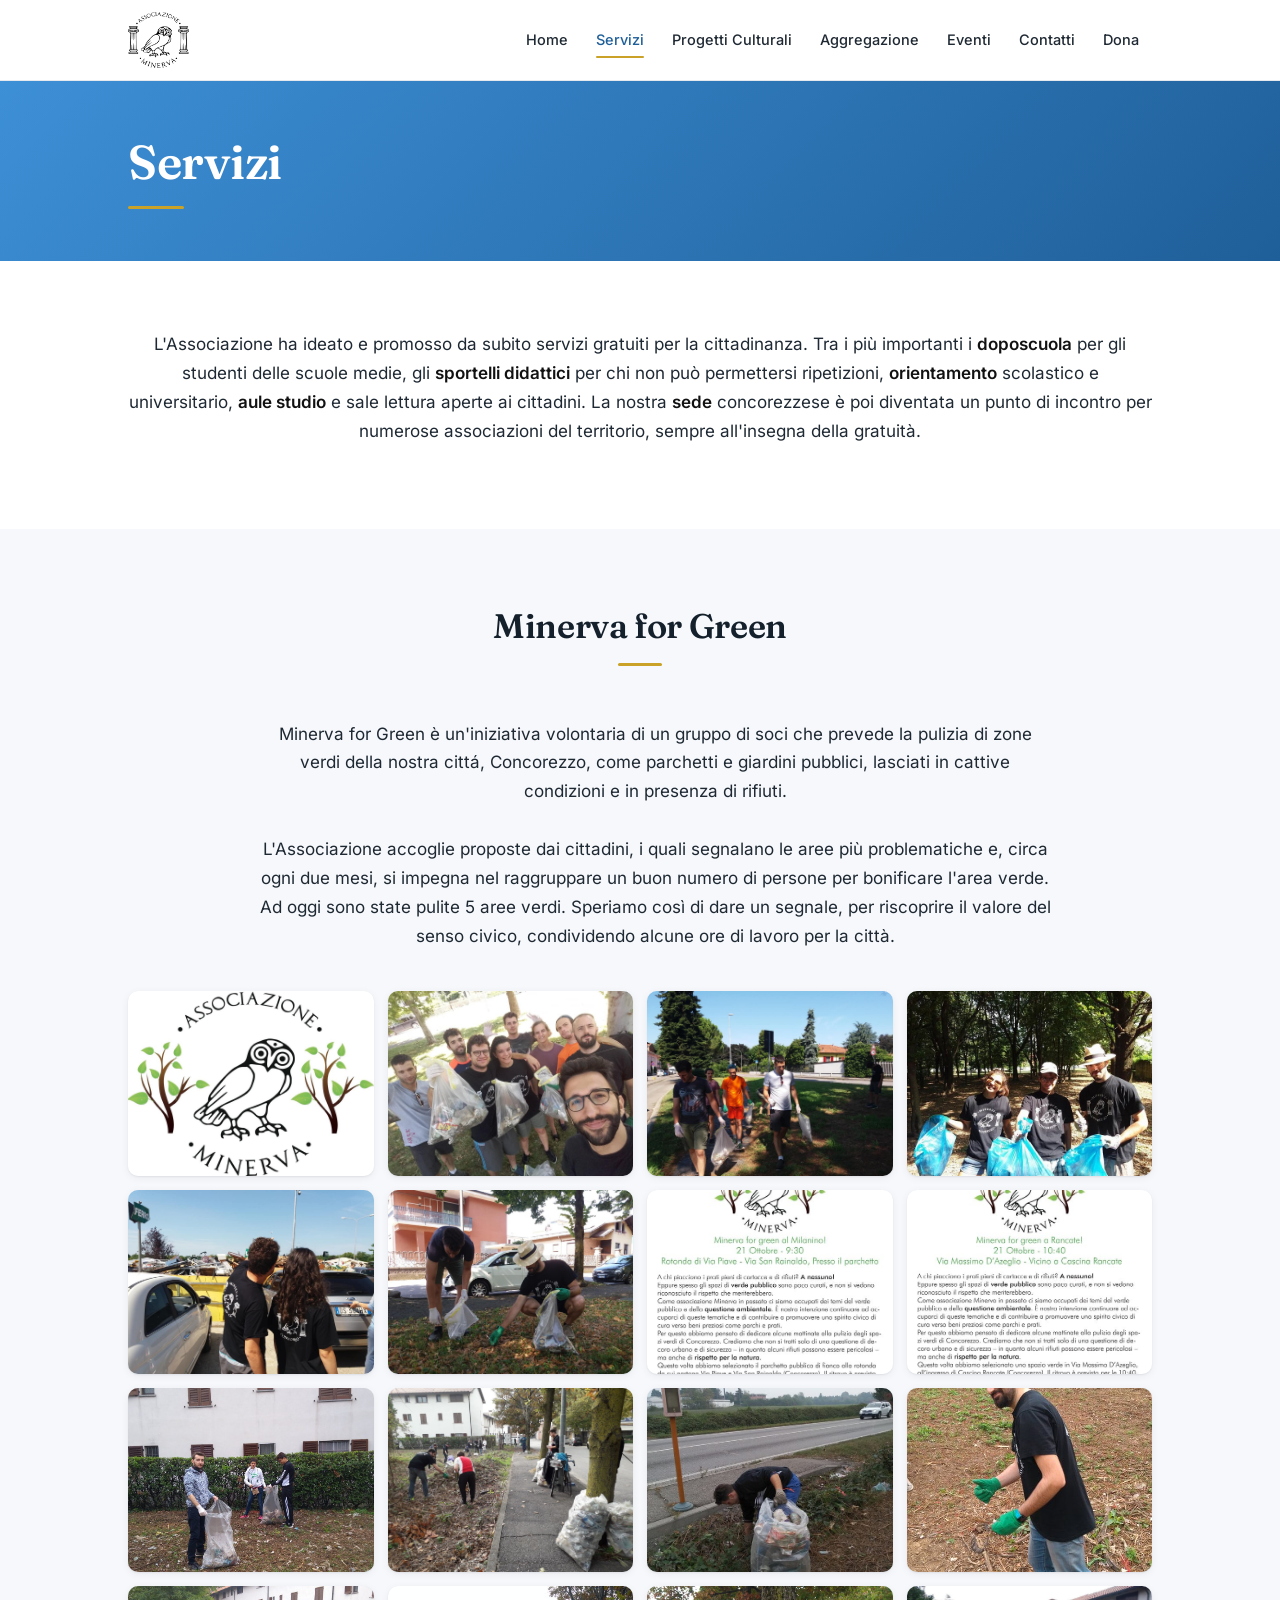
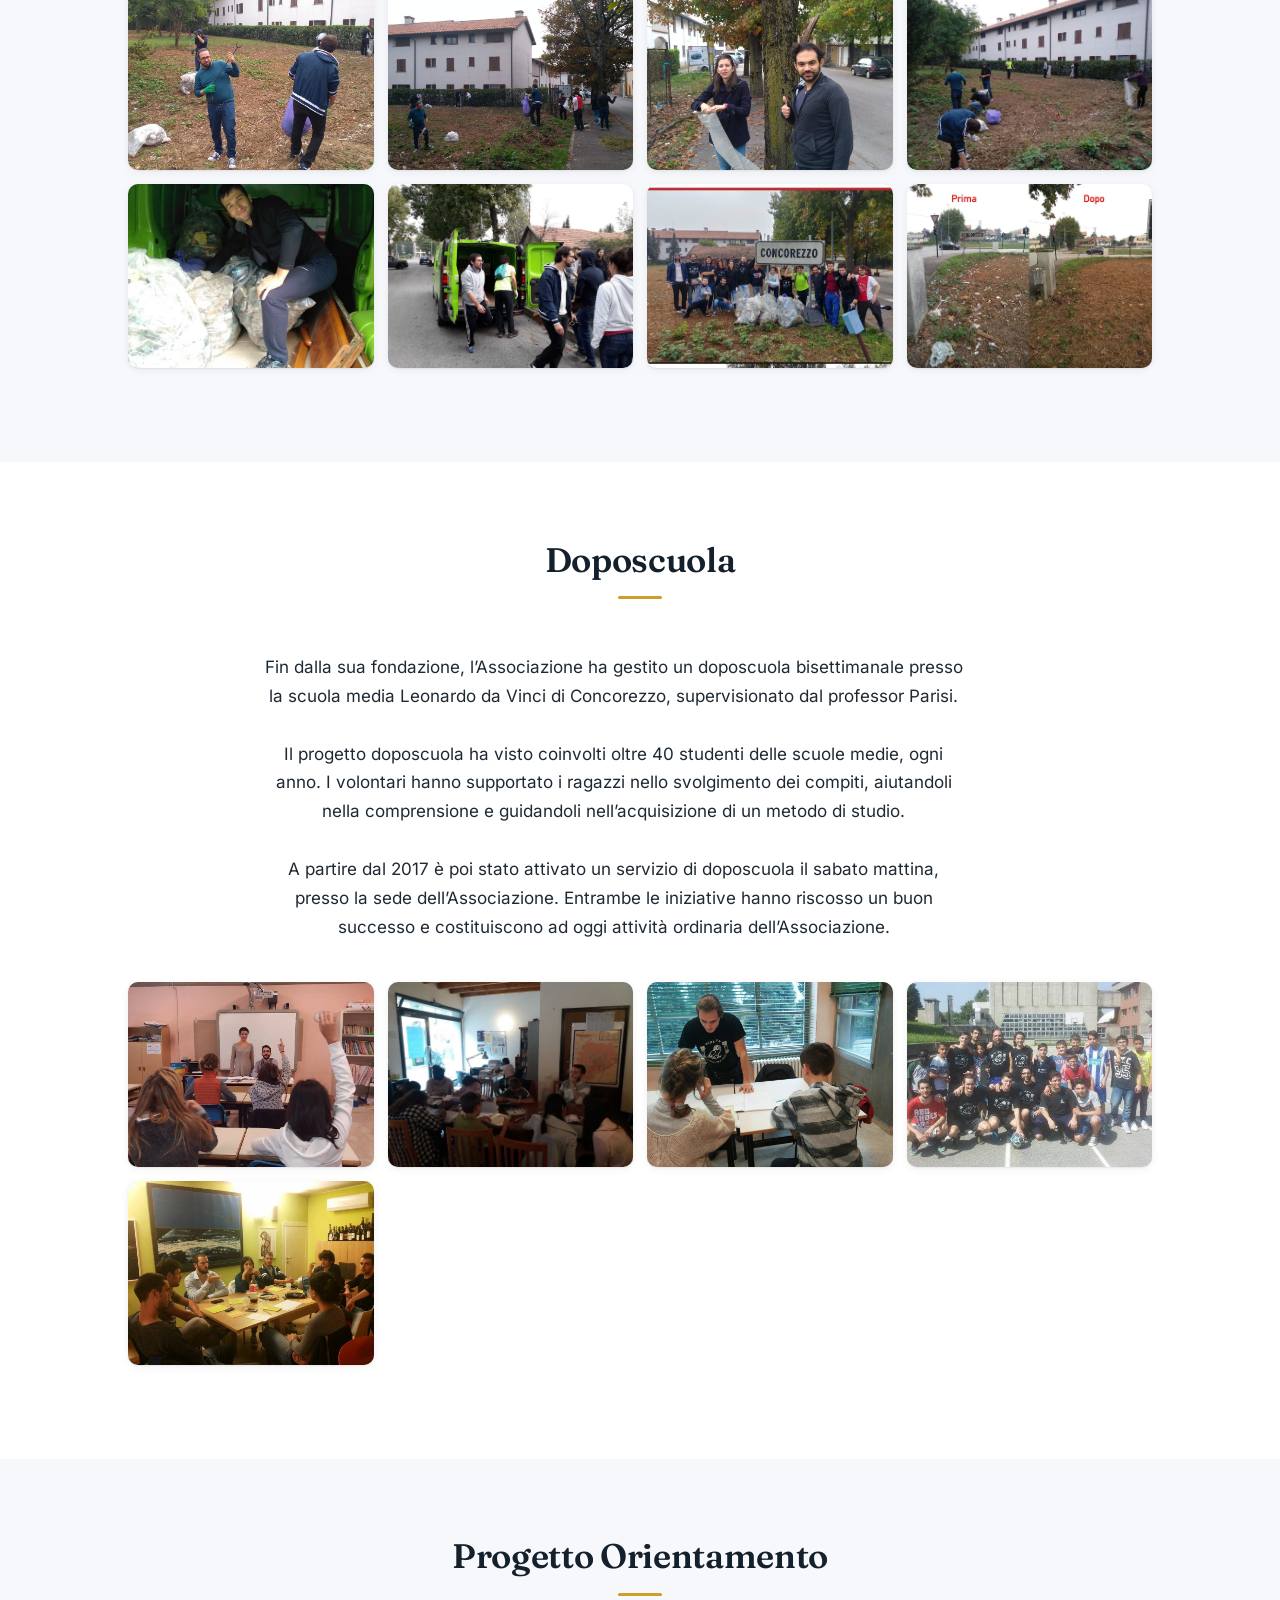
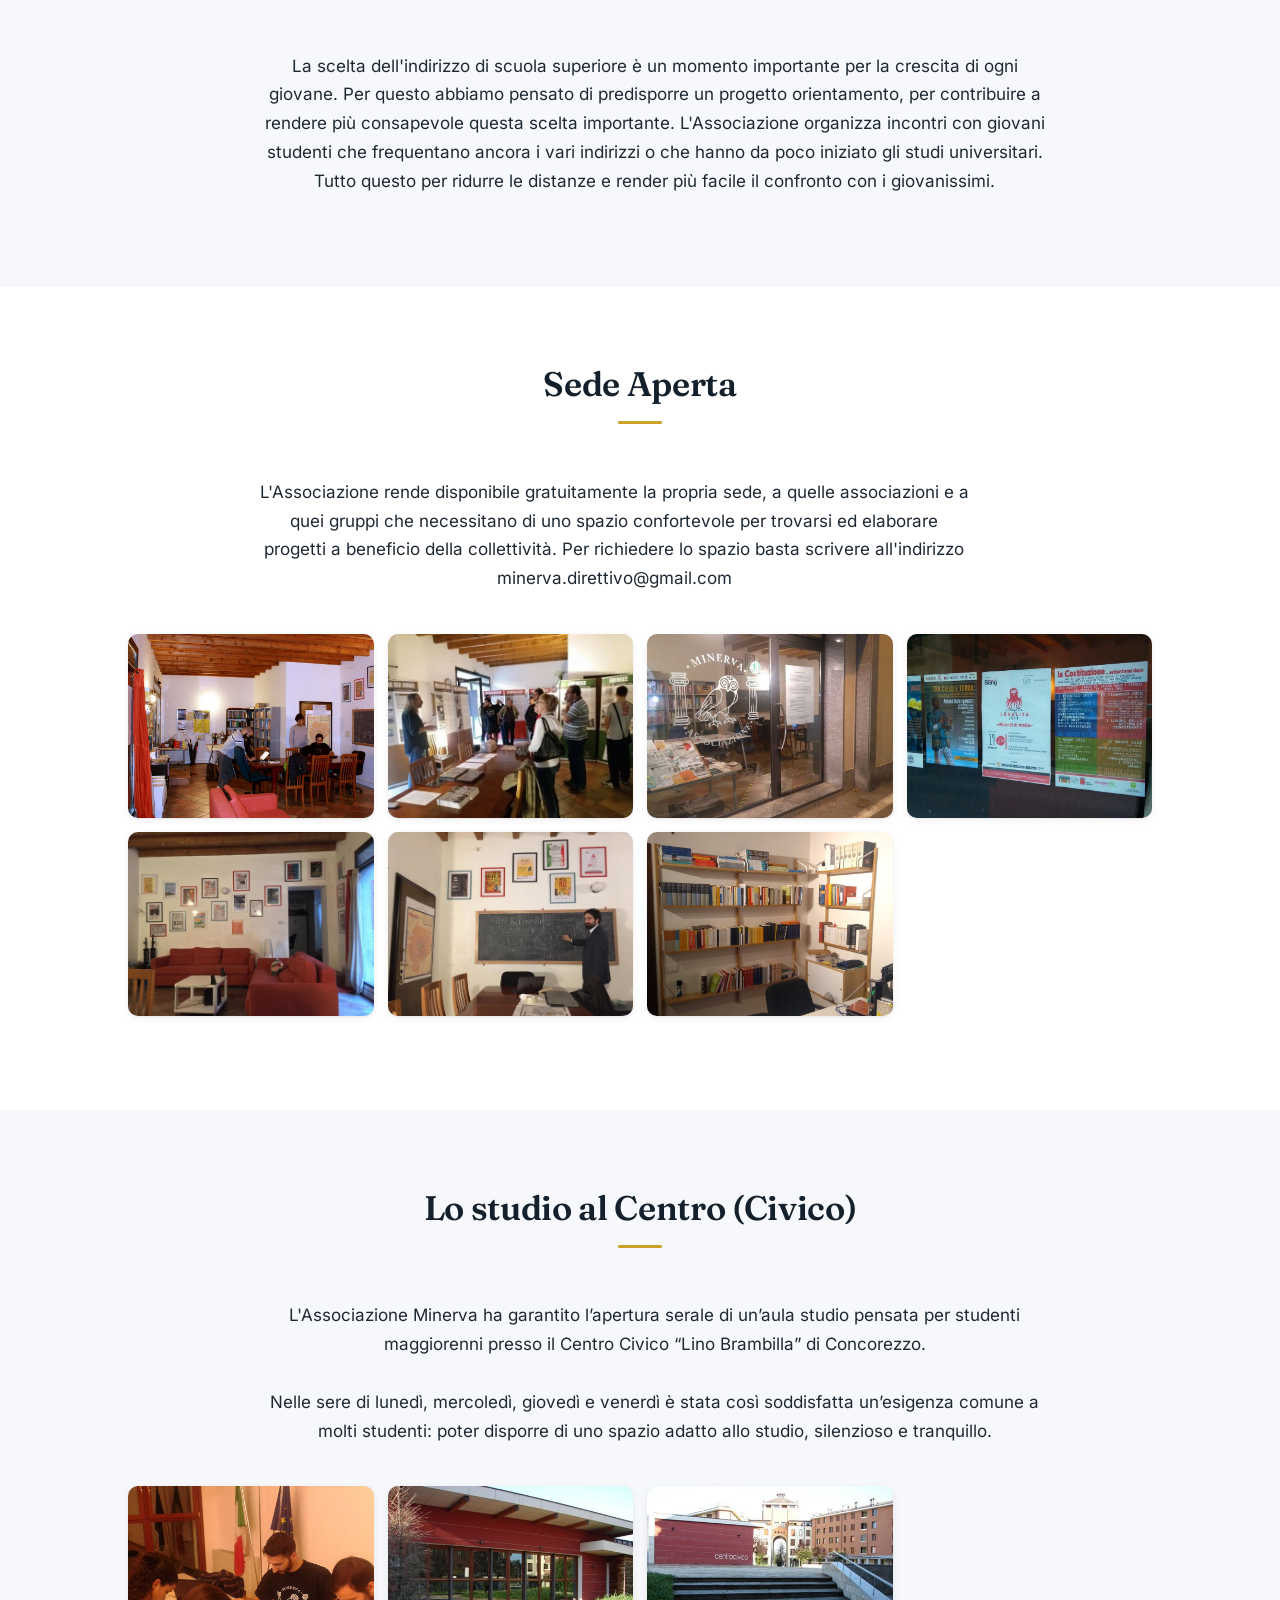
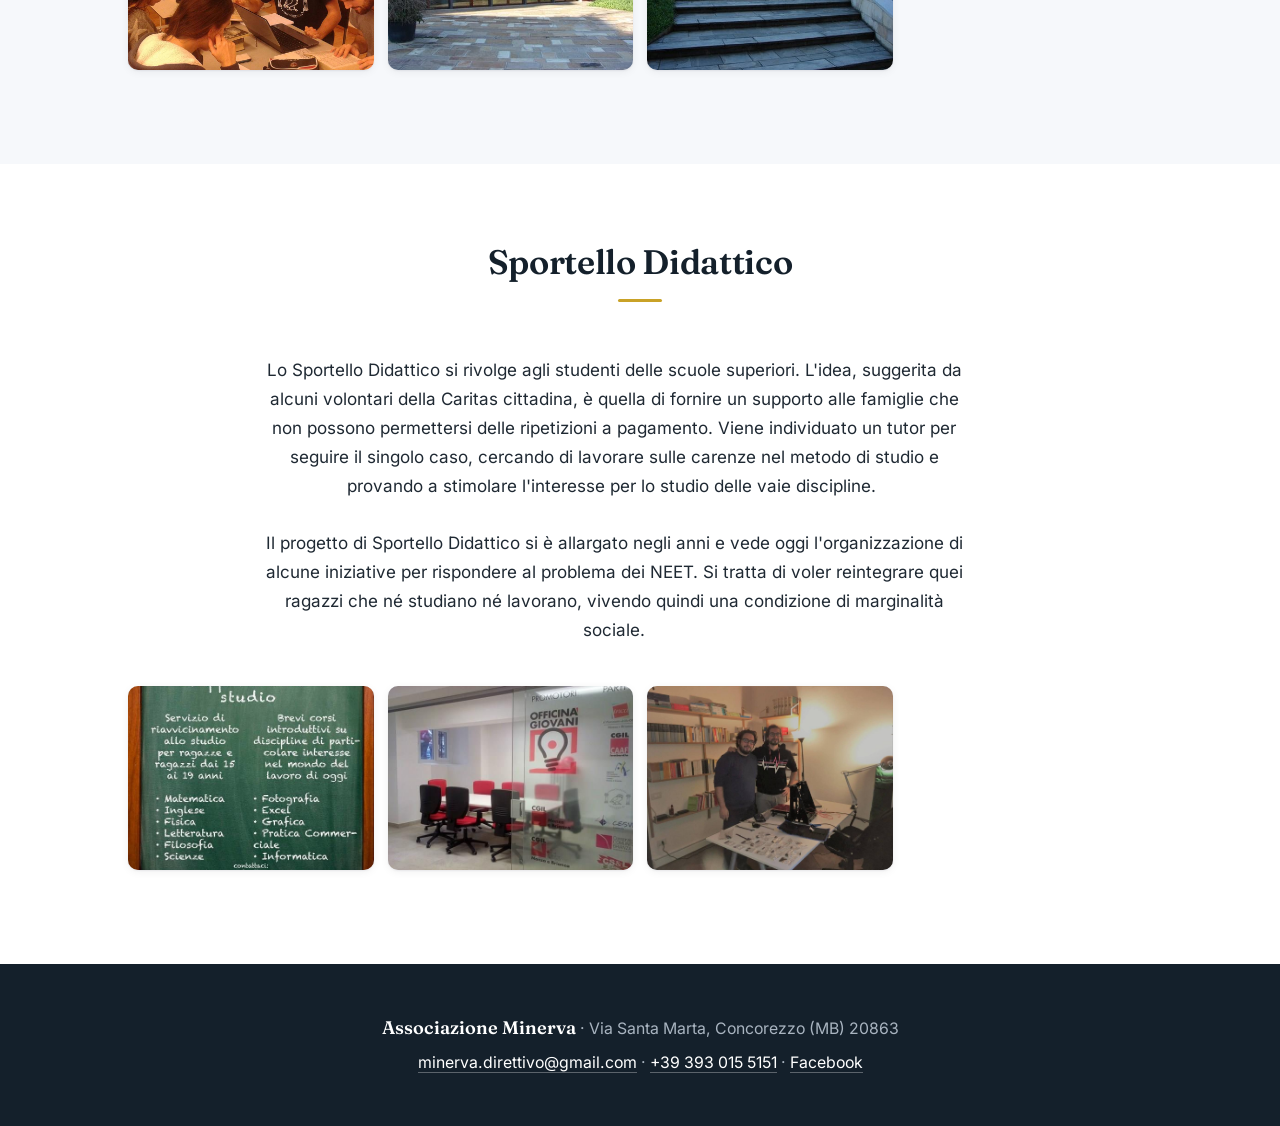
<file: servizi.html>
<!DOCTYPE html>
<html lang="it">
<head>
<meta charset="utf-8">
<meta name="viewport" content="width=device-width, initial-scale=1">
<title>Servizi - Associazione Minerva</title>
<meta name="description" content="Associazione Minerva di Concorezzo: servizi gratuiti, progetti culturali, eventi e aggregazione.">
<link rel="icon" href="assets/img/minerva.png">
<link rel="stylesheet" href="assets/style.css">
</head>
<body class="inner">
<header class="site-header">
  <div class="container header-inner">
    <a class="logo" href="index.html"><img src="assets/img/minerva.png" alt="Associazione Minerva"></a>
    <button class="burger" aria-label="Apri il menu" onclick="document.body.classList.toggle('nav-open')"><span></span><span></span><span></span></button>
    <nav><ul><li><a href="index.html">Home</a></li><li><a href="servizi.html" class="active">Servizi</a></li><li><a href="progetti-culturali.html">Progetti Culturali</a></li><li><a href="aggregazione.html">Aggregazione</a></li><li><a href="eventi.html">Eventi</a></li><li><a href="contatti.html">Contatti</a></li><li><a href="dona.html">Dona</a></li></ul></nav>
  </div>
</header>
<main>
<div class="page-title"><div class="container"><h1>Servizi</h1></div></div>
<section class="section"><div class="container"><p style="text-align:center">L'Associazione ha ideato e promosso da subito servizi gratuiti per la cittadinanza. Tra i più importanti i <strong>doposcuola</strong> per gli studenti delle scuole medie, gli <strong>sportelli didattici</strong> per chi non può permettersi ripetizioni, <strong>orientamento</strong> scolastico e universitario, <strong>aule studio</strong> e sale lettura aperte ai cittadini. La nostra <strong>sede</strong> concorezzese è poi diventata un punto di incontro per numerose associazioni del territorio, sempre all'insegna della gratuità.</p></div></section><section class="section"><div class="container"><h2 style="text-align:center">Minerva for Green</h2><div class="spacer" style="height:20px"></div><div class="cols"><div class="col col-empty" style="flex:9.99"></div><div class="col" style="flex:83.26"><p style="text-align:center">Minerva for Green è un'iniziativa volontaria di un gruppo di soci che prevede la pulizia di zone verdi della nostra cittá, Concorezzo, come parchetti e giardini pubblici, lasciati in cattive condizioni e in presenza di rifiuti.<br><br>L'Associazione accoglie proposte dai cittadini, i quali segnalano le aree più problematiche e, circa ogni due mesi, si impegna nel raggruppare un buon numero di persone per bonificare l'area verde. Ad oggi sono state pulite 5 aree verdi. Speriamo così di dare un segnale, per riscoprire il valore del senso civico, condividendo alcune ore di lavoro per la città.</p></div><div class="col col-empty" style="flex:6.75"></div></div><div class="gallery"><a href="assets/img/1945860315.jpg" class="gimg" data-caption="Il logo di Minerva For Green."><img src="assets/img/1945860315.jpg" alt="Il logo di Minerva For Green." loading="lazy"></a><a href="assets/img/green2.jpg" class="gimg" data-caption="Una foto con il gruppo dopo una mattinata di pulizia."><img src="assets/img/green2.jpg" alt="Una foto con il gruppo dopo una mattinata di pulizia." loading="lazy"></a><a href="assets/img/green4.jpg" class="gimg" data-caption=""><img src="assets/img/green4.jpg" alt="" loading="lazy"></a><a href="assets/img/green1.jpg" class="gimg" data-caption="Amanda, Vincenzo e Giacomo ripuliscono il parco Aldo Moro, a Concorezzo."><img src="assets/img/green1.jpg" alt="Amanda, Vincenzo e Giacomo ripuliscono il parco Aldo Moro, a Concorezzo." loading="lazy"></a><a href="assets/img/grren1.jpg" class="gimg" data-caption="Dopo la raccolta, si va all&#x27;isola ecologica..."><img src="assets/img/grren1.jpg" alt="Dopo la raccolta, si va all&#x27;isola ecologica..." loading="lazy"></a><a href="assets/img/green3.jpg" class="gimg" data-caption="Due tecniche differenti, per raccogliere le cartacce."><img src="assets/img/green3.jpg" alt="Due tecniche differenti, per raccogliere le cartacce." loading="lazy"></a><a href="assets/img/minerva-green-milanino_1.jpg" class="gimg" data-caption=""><img src="assets/img/minerva-green-milanino_1.jpg" alt="" loading="lazy"></a><a href="assets/img/minerva-green-rancate_1.jpg" class="gimg" data-caption=""><img src="assets/img/minerva-green-rancate_1.jpg" alt="" loading="lazy"></a><a href="assets/img/10_1.jpg" class="gimg" data-caption=""><img src="assets/img/10_1.jpg" alt="" loading="lazy"></a><a href="assets/img/12.jpg" class="gimg" data-caption=""><img src="assets/img/12.jpg" alt="" loading="lazy"></a><a href="assets/img/15_1.jpg" class="gimg" data-caption=""><img src="assets/img/15_1.jpg" alt="" loading="lazy"></a><a href="assets/img/7_1.jpg" class="gimg" data-caption=""><img src="assets/img/7_1.jpg" alt="" loading="lazy"></a><a href="assets/img/8_1.jpg" class="gimg" data-caption=""><img src="assets/img/8_1.jpg" alt="" loading="lazy"></a><a href="assets/img/17_1.jpg" class="gimg" data-caption=""><img src="assets/img/17_1.jpg" alt="" loading="lazy"></a><a href="assets/img/11_1.jpg" class="gimg" data-caption=""><img src="assets/img/11_1.jpg" alt="" loading="lazy"></a><a href="assets/img/4_1.jpg" class="gimg" data-caption=""><img src="assets/img/4_1.jpg" alt="" loading="lazy"></a><a href="assets/img/9_1.jpg" class="gimg" data-caption="Leonardo si diverte come un matto..."><img src="assets/img/9_1.jpg" alt="Leonardo si diverte come un matto..." loading="lazy"></a><a href="assets/img/camioncino.jpeg" class="gimg" data-caption="Matteo mette a disposizione il suo furgone aziendale."><img src="assets/img/camioncino.jpeg" alt="Matteo mette a disposizione il suo furgone aziendale." loading="lazy"></a><a href="assets/img/minervaforgreen.jpg" class="gimg" data-caption=""><img src="assets/img/minervaforgreen.jpg" alt="" loading="lazy"></a><a href="assets/img/2_1.jpg" class="gimg" data-caption=""><img src="assets/img/2_1.jpg" alt="" loading="lazy"></a></div></div></section><section class="section"><div class="container"><h2 style="text-align:center">Doposcuola</h2><div class="spacer" style="height:20px"></div><div class="cols"><div class="col col-empty" style="flex:10.24"></div><div class="col" style="flex:73.96"><p style="text-align:center">Fin dalla sua fondazione, l’Associazione ha gestito un doposcuola bisettimanale presso la scuola media Leonardo da Vinci di Concorezzo, supervisionato dal professor Parisi.<br><br>Il progetto doposcuola ha visto coinvolti oltre 40 studenti delle scuole medie, ogni anno. I volontari hanno supportato i ragazzi nello svolgimento dei compiti, aiutandoli nella comprensione e guidandoli nell’acquisizione di un metodo di studio.<br><br>A partire dal 2017 è poi stato attivato un servizio di doposcuola il sabato mattina, presso la sede dell’Associazione. Entrambe le iniziative hanno riscosso un buon successo e costituiscono ad oggi attività ordinaria dell’Associazione.</p></div><div class="col col-empty" style="flex:15.80"></div></div><div class="gallery"><a href="assets/img/dop1.jpg" class="gimg" data-caption="Marta e Marco con i ragazzi e le ragazze delle scuole medie di Concorezzo."><img src="assets/img/dop1.jpg" alt="Marta e Marco con i ragazzi e le ragazze delle scuole medie di Concorezzo." loading="lazy"></a><a href="assets/img/dop2.jpg" class="gimg" data-caption="Doposcuola nella sede associativa di via S. Marta, a Concorezzo."><img src="assets/img/dop2.jpg" alt="Doposcuola nella sede associativa di via S. Marta, a Concorezzo." loading="lazy"></a><a href="assets/img/dop3.jpg" class="gimg" data-caption="Nicola prova a raccontare un po&#x27; di matematica."><img src="assets/img/dop3.jpg" alt="Nicola prova a raccontare un po&#x27; di matematica." loading="lazy"></a><a href="assets/img/pallo.jpg" class="gimg" data-caption="Dopo la partitella di fine anno..."><img src="assets/img/pallo.jpg" alt="Dopo la partitella di fine anno..." loading="lazy"></a><a href="assets/img/12341300-531983253630874-2830144712514877665-n-531983253630874.jpg" class="gimg" data-caption="Alcuni soci mentre progettano il doposcuola."><img src="assets/img/12341300-531983253630874-2830144712514877665-n-531983253630874.jpg" alt="Alcuni soci mentre progettano il doposcuola." loading="lazy"></a></div></div></section><section class="section"><div class="container"><h2 style="text-align:center">Progetto Orientamento</h2><div class="spacer" style="height:22px"></div><div class="cols"><div class="col col-empty" style="flex:9.86"></div><div class="col" style="flex:83.39"><p style="text-align:center">La scelta dell'indirizzo di scuola superiore è un momento importante per la crescita di ogni giovane. Per questo abbiamo pensato di predisporre un progetto orientamento, per contribuire a rendere più consapevole questa scelta importante. L'Associazione organizza incontri con giovani studenti che frequentano ancora i vari indirizzi o che hanno da poco iniziato gli studi universitari. Tutto questo per ridurre le distanze e render più facile il confronto con i giovanissimi.</p></div><div class="col col-empty" style="flex:6.75"></div></div></div></section><section class="section"><div class="container"><h2 style="text-align:center">Sede Aperta</h2><div class="spacer" style="height:20px"></div><div class="cols"><div class="col col-empty" style="flex:9.87"></div><div class="col" style="flex:74.85"><p style="text-align:center">L'Associazione rende disponibile gratuitamente la propria sede, a quelle associazioni e a quei gruppi che necessitano di uno spazio confortevole per trovarsi ed elaborare progetti a beneficio della collettività. Per richiedere lo spazio basta scrivere all'indirizzo minerva.direttivo@gmail.com</p></div><div class="col col-empty" style="flex:15.29"></div></div><div class="gallery"><a href="assets/img/20181125-minerva-1.jpg" class="gimg" data-caption="La sede in via S. Marta è un luogo per studiare e discutere..."><img src="assets/img/20181125-minerva-1.jpg" alt="La sede in via S. Marta è un luogo per studiare e discutere..." loading="lazy"></a><a href="assets/img/14566221-658464667649398-1003471353669195185-o-658464667649398.jpg" class="gimg" data-caption="Talvolta la sede ospita mostre ed eventi aperti al pubblico."><img src="assets/img/14566221-658464667649398-1003471353669195185-o-658464667649398.jpg" alt="Talvolta la sede ospita mostre ed eventi aperti al pubblico." loading="lazy"></a><a href="assets/img/48281660-579752709143283-1879483418215972864-n.jpg" class="gimg" data-caption="E&#x27; facile notarla dalla strada: si trova davanti alla celebre cartoleria di Concorezzo."><img src="assets/img/48281660-579752709143283-1879483418215972864-n.jpg" alt="E&#x27; facile notarla dalla strada: si trova davanti alla celebre cartoleria di Concorezzo." loading="lazy"></a><a href="assets/img/26962462-902697973226065-7586121431172689983-o.jpg" class="gimg" data-caption="Sulle vetrine potete trovare le locandine degli eventi del momento."><img src="assets/img/26962462-902697973226065-7586121431172689983-o.jpg" alt="Sulle vetrine potete trovare le locandine degli eventi del momento." loading="lazy"></a><a href="assets/img/whatsapp-image-2018-12-10-at-16-25-18.jpeg" class="gimg" data-caption="Alcune locandine delle iniziative concluse."><img src="assets/img/whatsapp-image-2018-12-10-at-16-25-18.jpeg" alt="Alcune locandine delle iniziative concluse." loading="lazy"></a><a href="assets/img/whatsapp-image-2018-12-10-at-16-25-22.jpeg" class="gimg" data-caption="La sede ospita anche seminari e lezioni sugli argomenti più diversi."><img src="assets/img/whatsapp-image-2018-12-10-at-16-25-22.jpeg" alt="La sede ospita anche seminari e lezioni sugli argomenti più diversi." loading="lazy"></a><a href="assets/img/book11_1.jpg" class="gimg" data-caption="Non manca uno spazio più riservato per il lavoro individuale."><img src="assets/img/book11_1.jpg" alt="Non manca uno spazio più riservato per il lavoro individuale." loading="lazy"></a></div></div></section><section class="section"><div class="container"><h2 style="text-align:center">Lo studio al Centro (Civico)</h2><div class="spacer" style="height:20px"></div><div class="cols"><div class="col col-empty" style="flex:10.42"></div><div class="col" style="flex:82.27"><p style="text-align:center">L'Associazione Minerva ha garantito l’apertura serale di un’aula studio pensata per studenti maggiorenni presso il Centro Civico “Lino Brambilla” di Concorezzo.<br><br>Nelle sere di lunedì, mercoledì, giovedì e venerdì è stata così soddisfatta un’esigenza comune a molti studenti: poter disporre di uno spazio adatto allo studio, silenzioso e tranquillo.</p></div><div class="col col-empty" style="flex:7.31"></div></div><div class="gallery"><a href="assets/img/aula-studio-minerva.jpg" class="gimg" data-caption="Staranno davvero studiando?"><img src="assets/img/aula-studio-minerva.jpg" alt="Staranno davvero studiando?" loading="lazy"></a><a href="assets/img/piazzafalconec.jpg" class="gimg" data-caption="Il Centro Civico di Concorezzo, presso la Piazza Falcone e Borsellino. Qui l&#x27;aula studio di &quot;Lo studio al Centro&quot;."><img src="assets/img/piazzafalconec.jpg" alt="Il Centro Civico di Concorezzo, presso la Piazza Falcone e Borsellino. Qui l&#x27;aula studio di &quot;Lo studio al Centro&quot;." loading="lazy"></a><a href="assets/img/piazzafalconef.jpg" class="gimg" data-caption="Studiare è molto simile a fare le scale. Bisogna sempre tenerlo a mente."><img src="assets/img/piazzafalconef.jpg" alt="Studiare è molto simile a fare le scale. Bisogna sempre tenerlo a mente." loading="lazy"></a></div></div></section><section class="section"><div class="container"><h2 style="text-align:center">Sportello Didattico</h2><div class="spacer" style="height:21px"></div><div class="cols"><div class="col col-empty" style="flex:9.90"></div><div class="col" style="flex:74.82"><p style="text-align:center">Lo Sportello Didattico si rivolge agli studenti delle scuole superiori. L'idea, suggerita da alcuni volontari della Caritas cittadina, è quella di fornire un supporto alle famiglie che non possono permettersi delle ripetizioni a pagamento. Viene individuato un tutor per seguire il singolo caso, cercando di lavorare sulle carenze nel metodo di studio e provando a stimolare l'interesse per lo studio delle vaie discipline. <br><br>Il progetto di Sportello Didattico si è allargato negli anni e vede oggi l'organizzazione di alcune iniziative per rispondere al problema dei NEET. Si tratta di voler reintegrare quei ragazzi che né studiano né lavorano, vivendo quindi una condizione di marginalità sociale.</p></div><div class="col col-empty" style="flex:15.28"></div></div><div class="gallery"><a href="assets/img/sportello-didattico-per-i-neet.jpg" class="gimg" data-caption="Locandina dell&#x27;iniziativa di supporto per i giovani NEET."><img src="assets/img/sportello-didattico-per-i-neet.jpg" alt="Locandina dell&#x27;iniziativa di supporto per i giovani NEET." loading="lazy"></a><a href="assets/img/47032925-1120430878119439-3668546363123040256-n.jpg" class="gimg" data-caption="L&#x27;Associazione è tra i promotori dell&#x27;Officina Giovani, a Monza."><img src="assets/img/47032925-1120430878119439-3668546363123040256-n.jpg" alt="L&#x27;Associazione è tra i promotori dell&#x27;Officina Giovani, a Monza." loading="lazy"></a><a href="assets/img/46837247-1118427218319805-6226085180415672320-o.jpg" class="gimg" data-caption="Leonardo e Giuseppe assemblano una stampante 3d, per incuriosire i più giovani."><img src="assets/img/46837247-1118427218319805-6226085180415672320-o.jpg" alt="Leonardo e Giuseppe assemblano una stampante 3d, per incuriosire i più giovani." loading="lazy"></a></div></div></section>
</main>
<footer class="site-footer">
  <div class="container">
    <p><strong>Associazione Minerva</strong> · Via Santa Marta, Concorezzo (MB) 20863</p>
    <p><a href="mailto:minerva.direttivo@gmail.com">minerva.direttivo@gmail.com</a> · <a href="tel:+393930155151">+39 393 015 5151</a> · <a href="https://www.facebook.com/MinervaAssociazione" target="_blank" rel="noopener">Facebook</a></p>
  </div>
</footer>
<div class="lightbox" hidden><button class="lb-close" aria-label="Chiudi">&times;</button><button class="lb-prev" aria-label="Precedente">&#8249;</button><figure><img alt=""><figcaption></figcaption></figure><button class="lb-next" aria-label="Successiva">&#8250;</button></div>
<script src="assets/site.js"></script>
</body>
</html>
</file>
<file: assets/style.css>
/* Associazione Minerva — foglio di stile */
/* Font ospitati nel sito (nessuna richiesta a Google) */
@font-face{font-family:'Fraunces';font-style:normal;font-weight:400;font-display:swap;src:url(fonts/fraunces-latin-400-normal.woff2) format('woff2')}
@font-face{font-family:'Fraunces';font-style:normal;font-weight:600;font-display:swap;src:url(fonts/fraunces-latin-600-normal.woff2) format('woff2')}
@font-face{font-family:'Inter';font-style:normal;font-weight:400;font-display:swap;src:url(fonts/inter-latin-400-normal.woff2) format('woff2')}
@font-face{font-family:'Inter';font-style:normal;font-weight:500;font-display:swap;src:url(fonts/inter-latin-500-normal.woff2) format('woff2')}
@font-face{font-family:'Inter';font-style:normal;font-weight:600;font-display:swap;src:url(fonts/inter-latin-600-normal.woff2) format('woff2')}

:root{
  --ink:#1f2933;          /* testo principale */
  --muted:#5b6672;        /* testo secondario */
  --line:#e6e9ee;         /* bordi */
  --bg-soft:#f6f8fb;      /* sfondo sezioni alternate */
  --blue:#3d8fd6;         /* blu Minerva */
  --blue-deep:#1f5f99;
  --accent:#c9a227;       /* oro, richiamo alle colonne del logo */
  --radius:10px;
  --serif:'Fraunces',Georgia,'Times New Roman',serif;
  --sans:'Inter',system-ui,-apple-system,'Segoe UI',Roboto,sans-serif;
}
*{box-sizing:border-box}
html{scroll-behavior:smooth;scroll-padding-top:96px}
body{margin:0;font-family:var(--sans);font-size:17px;line-height:1.7;color:var(--ink);background:#fff;padding-top:80px;-webkit-font-smoothing:antialiased;text-rendering:optimizeLegibility}
img{max-width:100%;height:auto}
a{color:var(--blue-deep);text-decoration-thickness:1px;text-underline-offset:3px}
a:hover{color:var(--blue)}
strong{font-weight:600;color:#111}
.container{max-width:1080px;margin:0 auto;padding:0 28px}

/* ---------- header ---------- */
.site-header{position:fixed;top:0;left:0;right:0;z-index:50;background:rgba(255,255,255,.92);backdrop-filter:saturate(180%) blur(12px);-webkit-backdrop-filter:saturate(180%) blur(12px);border-bottom:1px solid var(--line)}
.header-inner{display:flex;align-items:center;justify-content:space-between;height:80px}
.logo img{display:block;max-height:56px;width:auto}
nav ul{list-style:none;margin:0;padding:0;display:flex;gap:2px}
nav a{position:relative;display:block;padding:8px 13px;font-size:14.5px;font-weight:500;color:var(--ink);text-decoration:none;border-radius:6px;transition:color .2s,background .2s}
nav a:hover{color:var(--blue-deep);background:var(--bg-soft)}
nav a.active{color:var(--blue-deep)}
nav a.active::after{content:"";position:absolute;left:13px;right:13px;bottom:2px;height:2px;border-radius:2px;background:var(--accent)}
.burger{display:none;background:none;border:0;cursor:pointer;padding:10px}
.burger span{display:block;width:24px;height:2px;background:var(--ink);margin:5px 0;border-radius:2px}

/* ---------- sezioni ---------- */
.section{padding:64px 0}
.section:nth-of-type(even):not(.dark){background:var(--bg-soft)}
.section.dark{color:#fff;background:linear-gradient(135deg,#3d8fd6 0%,#1f5f99 100%)!important}
.section.dark a{color:#fff}
.banner{padding:72px 0 84px}
.banner figure.image img{filter:drop-shadow(0 6px 18px rgba(0,0,0,.18))}
.banner p{font-family:var(--serif);font-size:1.45em;line-height:1.55;font-weight:400;max-width:820px;margin-left:auto;margin-right:auto}
.page-title{background:linear-gradient(135deg,#3d8fd6 0%,#1f5f99 100%);color:#fff;padding:56px 0 52px}
.page-title h1{margin:0;font-family:var(--serif);font-weight:600;font-size:2.8em;line-height:1.1;letter-spacing:-.01em}
.page-title h1::after{content:"";display:block;width:56px;height:3px;margin-top:18px;border-radius:2px;background:var(--accent)}
h2{font-family:var(--serif);font-weight:600;font-size:2em;line-height:1.2;letter-spacing:-.01em;color:#14202b;margin:.4em 0 .6em}
h2[style*="center"]::after{content:"";display:block;width:44px;height:3px;margin:16px auto 0;border-radius:2px;background:var(--accent)}
.section.dark h2{color:#fff}
p{margin:.3em 0 1.1em}
.col p:not([style*="center"]){max-width:72ch}
hr{border:0;border-top:1px solid var(--line);margin:36px 0}

/* ---------- colonne ---------- */
.cols{display:flex;gap:36px;align-items:flex-start;margin:8px 0}
.col{min-width:0}

/* ---------- immagini e gallerie ---------- */
figure.image{margin:14px 0}
figure.image img{border-radius:var(--radius)}
.banner figure.image img{border-radius:0}
figcaption{font-size:.85em;color:var(--muted);margin-top:8px}
.gallery{display:grid;grid-template-columns:repeat(auto-fill,minmax(200px,1fr));gap:14px;margin:22px 0 30px}
.gallery a{display:block;aspect-ratio:4/3;overflow:hidden;border-radius:var(--radius);background:#e9edf2;box-shadow:0 1px 2px rgba(16,24,40,.06),0 2px 8px rgba(16,24,40,.06);transition:box-shadow .25s,transform .25s}
.gallery img{width:100%;height:100%;object-fit:cover;transition:transform .45s ease}
.gallery a:hover{box-shadow:0 10px 24px rgba(16,24,40,.14);transform:translateY(-2px)}
.gallery a:hover img{transform:scale(1.05)}

/* ---------- video ---------- */
.video{position:relative;aspect-ratio:16/9;margin:18px 0;border-radius:var(--radius);overflow:hidden;background:#000;box-shadow:0 8px 24px rgba(16,24,40,.12)}
.video iframe{position:absolute;inset:0;width:100%;height:100%;border:0}
.yt-facade{position:absolute;inset:0;display:block}
.yt-facade img{width:100%;height:100%;object-fit:cover;opacity:.88;transition:opacity .25s}
.yt-facade:hover img{opacity:1}
.yt-facade .play{position:absolute;top:50%;left:50%;width:72px;height:50px;margin:-25px 0 0 -36px;border-radius:14px;background:rgba(20,20,20,.78);transition:background .2s}
.yt-facade .play::after{content:"";position:absolute;top:50%;left:50%;margin:-11px 0 0 -7px;border-style:solid;border-width:11px 0 11px 19px;border-color:transparent transparent transparent #fff}
.yt-facade:hover .play{background:#e62117}

/* ---------- mappa ed embed ---------- */
.map{position:relative;height:360px;margin:22px 0;border-radius:var(--radius);overflow:hidden;box-shadow:0 8px 24px rgba(16,24,40,.10)}
.map iframe{position:absolute;inset:0;width:100%;height:100%;border:0}
.custom{text-align:center;margin:22px 0}

/* ---------- documenti ---------- */
.file{display:flex;align-items:center;gap:14px;padding:13px 16px;margin:10px 0;background:#fff;border:1px solid var(--line);border-radius:var(--radius);text-decoration:none;color:var(--ink);transition:border-color .2s,box-shadow .2s,transform .2s}
.file:hover{border-color:#c9d6e4;box-shadow:0 6px 16px rgba(16,24,40,.08);transform:translateY(-1px);color:var(--ink)}
.file .ico{flex:none;background:#fdecea;color:#c2372b;font-size:11px;font-weight:600;letter-spacing:.04em;padding:6px 8px;border-radius:6px}
.file .fname{flex:1;font-weight:500;overflow-wrap:anywhere}
.file .size{font-size:.85em;color:var(--muted)}

/* ---------- footer ---------- */
.site-footer{background:#14202b;color:#a9b4c0;padding:44px 0;font-size:.93em;text-align:center}
.site-footer p{margin:.35em 0}
.site-footer strong{color:#fff;font-family:var(--serif);font-weight:600;font-size:1.15em}
.site-footer a{color:#fff;text-decoration:none;border-bottom:1px solid rgba(255,255,255,.3)}
.site-footer a:hover{border-bottom-color:#fff}

/* ---------- lightbox ---------- */
.lightbox{position:fixed;inset:0;z-index:100;background:rgba(10,14,20,.94);display:flex;align-items:center;justify-content:center}
.lightbox[hidden]{display:none}
.lightbox figure{margin:0;max-width:90vw;text-align:center}
.lightbox img{max-width:90vw;max-height:82vh;object-fit:contain;border-radius:6px}
.lightbox figcaption{color:#d6dbe1;font-size:1em;margin-top:12px}
.lightbox button{position:absolute;background:rgba(255,255,255,.08);border:0;color:#fff;font-size:34px;width:52px;height:52px;border-radius:50%;cursor:pointer;line-height:1;transition:background .2s}
.lightbox button:hover{background:rgba(255,255,255,.2)}
.lb-close{top:18px;right:18px}
.lb-prev{left:18px;top:50%;transform:translateY(-50%)}
.lb-next{right:18px;top:50%;transform:translateY(-50%)}

/* ---------- mobile ---------- */
@media (max-width:860px){
  body{padding-top:68px;font-size:16px}
  .header-inner{height:68px}
  .logo img{max-height:46px}
  .burger{display:block}
  nav{display:none;position:absolute;top:68px;left:0;right:0;background:#fff;border-bottom:1px solid var(--line);box-shadow:0 12px 24px rgba(16,24,40,.08)}
  .nav-open nav{display:block}
  nav ul{flex-direction:column;padding:8px 18px 18px}
  nav a{padding:12px 10px;font-size:16px}
  nav a.active::after{left:10px;right:auto;width:28px}
  .section{padding:44px 0}
  .cols{flex-direction:column;gap:0}
  .col{flex:none!important;width:100%}
  .col-empty{display:none}
  h2{font-size:1.6em}
  .page-title{padding:40px 0 36px}
  .page-title h1{font-size:2.1em}
  .banner p{font-size:1.2em}
  .gallery{grid-template-columns:repeat(2,1fr);gap:10px}
}
</file>
